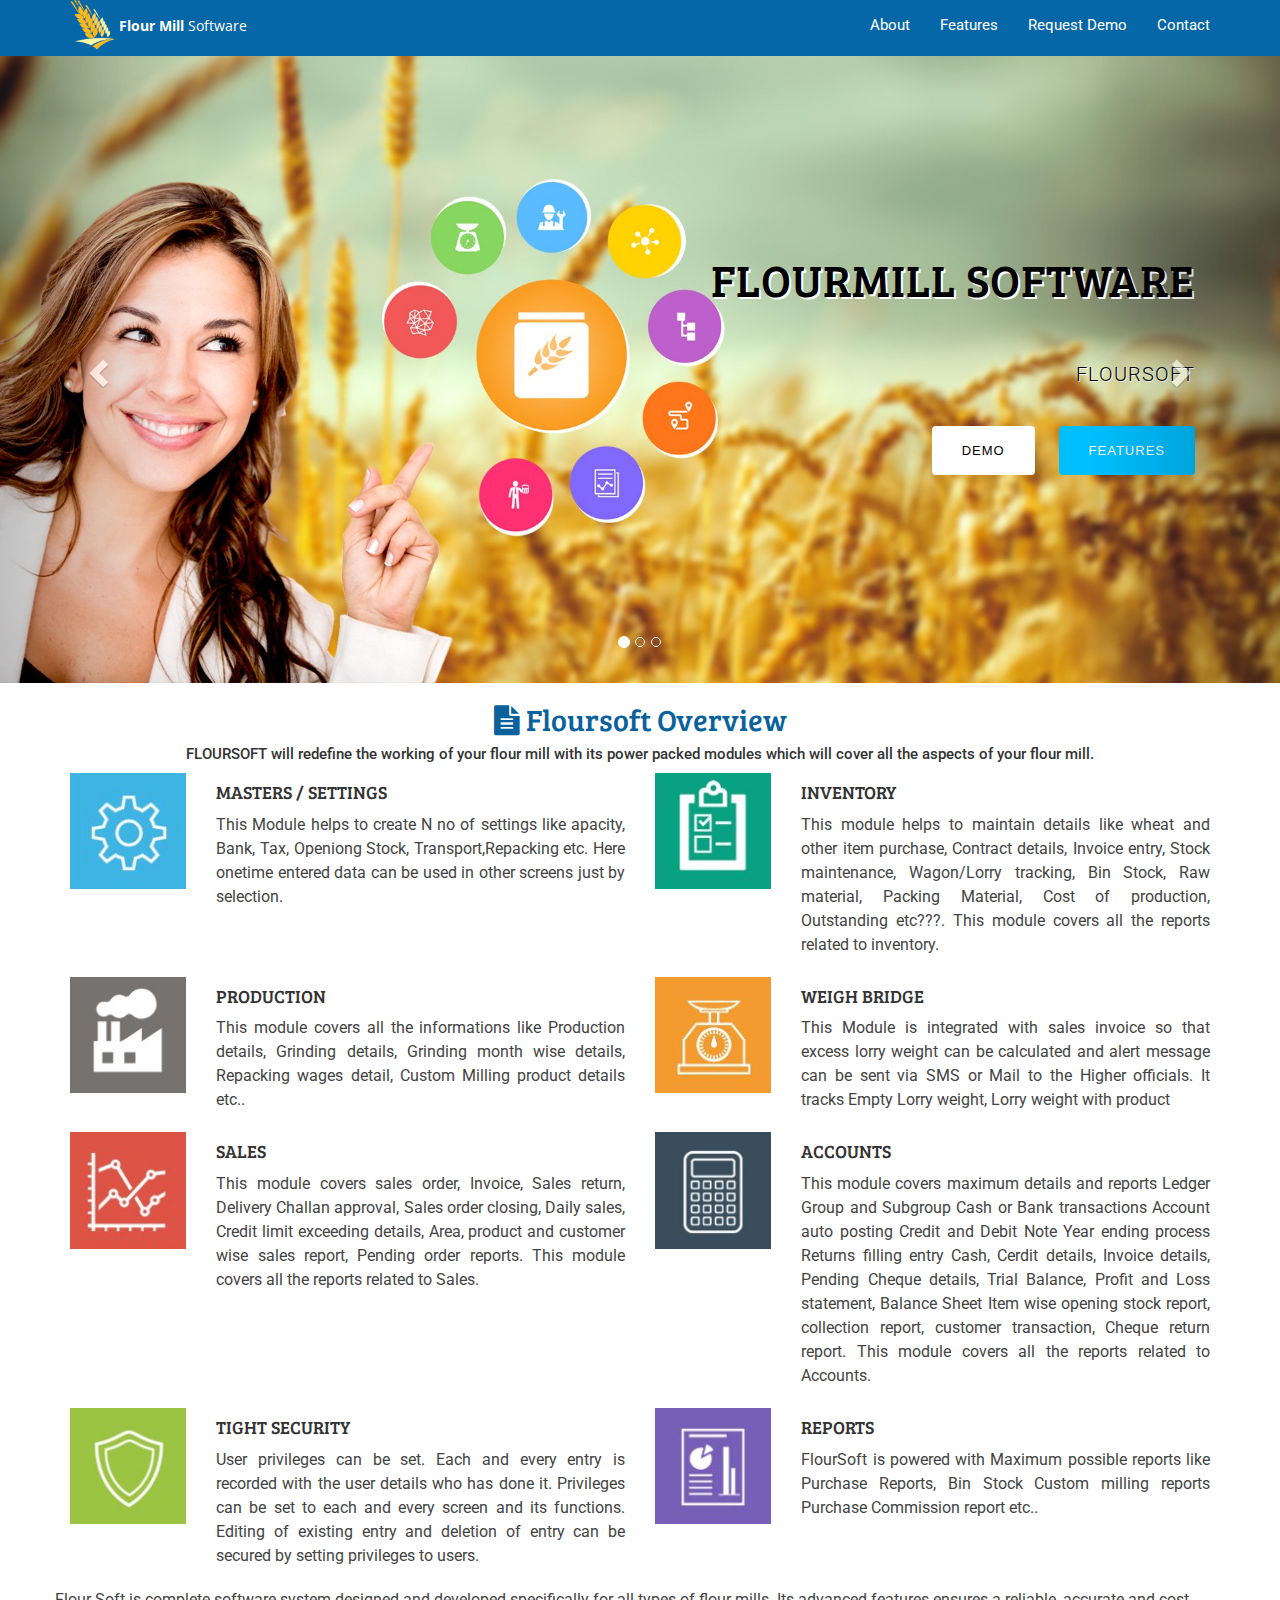
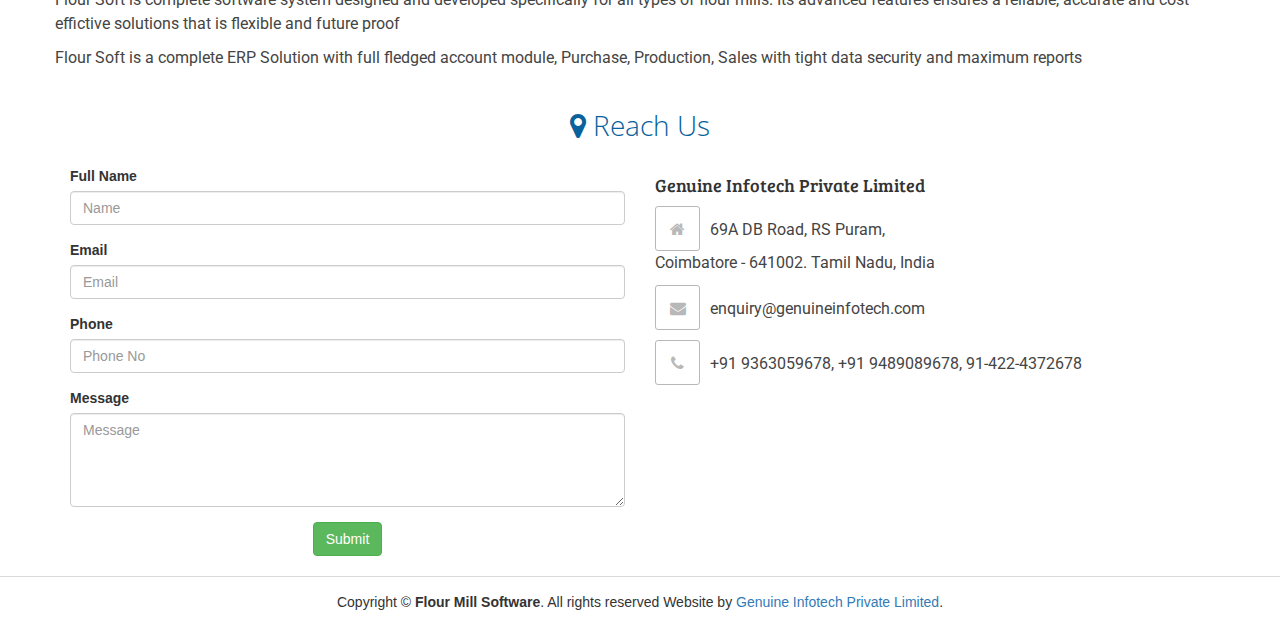
<file: index.html>
<!DOCTYPE html>
<html lang="en">
  <head>
    <meta charset="utf-8">
    <meta http-equiv="X-UA-Compatible" content="IE=edge" />
    <meta name="viewport" content="width=device-width, initial-scale=1" />
    <title>Flour Mill Software-Flour Mill Accounting Software-Flour Mill Industry Software-Flour Mill Management Software</title>
    <meta name="description" content="FlourSoft Flour Mill Accounting Software-Flour Mill Industry Production Specialized ERP solution management" />
    <link rel="alternate" hreflang="en-us" href="http://www.flourmillsoftware.in/" />
    <link rel='canonical' href='http://www.flourmillsoftware.in' />

    <link rel="icon" href="favicon.ico" type="image/ico" />
    <!-- Bootstrap -->
    <link href="/css/bootstrap.min.css" rel="stylesheet" />
  	<link href="/css/mystyle.min.css" rel="stylesheet" />
  	<link href="https://fonts.googleapis.com/css?family=Raleway:400,500,700|Roboto:400,500,700|Open+Sans:400,600,700|Bree+Serif|Amaranth|Bitter|Federant|Nova+Square" rel="stylesheet" />
  	<link rel="stylesheet" href="https://cdnjs.cloudflare.com/ajax/libs/font-awesome/4.7.0/css/font-awesome.min.css" />
    <script src="https://www.google.com/recaptcha/api.js?render=6Leew_4aAAAAAOyhbCJaNfBmDfkQOeGgiUfK1NVf"></script>
  </head>
  <body>
    <!-- Fixed navbar -->
    <nav class="navbar navbar-default navbar-fixed-top">
      <div class="container">
        <div class="navbar-header">
          <button type="button" class="navbar-toggle collapsed" data-toggle="collapse" data-target="#navbar" aria-expanded="false" aria-controls="navbar">
            <span class="sr-only">Toggle navigation</span>
            <span class="icon-bar"></span>
            <span class="icon-bar"></span>
            <span class="icon-bar"></span>
          </button>
          <div class="head_img">
            <a title="Flour Mill Software" href="/"><img style="position:relative;top:-5px" src="/image/floursoft-logo.png" width="45" alt="Flour Mill Software"> <span><strong>Flour Mill</strong> Software</span></a>
          </div>
        </div>
        <div id="navbar" class="navbar-collapse collapse"> 
          <ul class="nav navbar-nav navbar-right">
            <li><a href="/about.html" title="Flour Mill Software Company">About</a></li>
            <li><a href="/flour-mill-management-software-features.html" title="Flour Mill Softwares Features">Features</a></li> 
            <li><a href="/flour-mill-software-free-trial.html" title="Flour Mill Software Download">Request Demo</a></li> 
            <li><a href="/flour-mill-software-contact.html" title="Flour Mill ">Contact</a></li> 
          </ul>
        </div><!--/.nav-collapse -->
      </div>
    </nav>

 
   <!-- Carousel
    ================================================== -->
 <div id="flourmill" class="carousel slide" data-ride="carousel">
  <!-- Indicators -->
  <ol class="carousel-indicators">
    <li data-target="#flourmill" data-slide-to="0" class="active"></li>
    <li data-target="#flourmill" data-slide-to="1"></li>
    <li data-target="#flourmill" data-slide-to="2"></li>
  </ol>

  <!-- Wrapper for slides -->
  <div class="carousel-inner" role="listbox">
    <div class="item active">
      <img src="/image/slider3.jpg" alt="floursoft"> 
      <div class="container">
        <div class="row">
          <!-- Slide Text Layer -->
          <div class="slide-text slide_style_right">
              <h1 data-animation="animated zoomInRight"> FLOURMILL SOFTWARE </h1>
              <h5 data-animation="animated fadeInLeft"> FLOURSOFT </h5>
              <a href="/flour-mill-software-free-trial.html" target="_blank" class="btn btn-default" data-animation="animated fadeInLeft"> Demo </a>
              <a href="/flour-mill-management-software-features.html" target="_blank"  class="btn btn-primary" data-animation="animated fadeInRight">FEATURES</a>
          </div>
        </div>
      </div>
    </div>
	
    <div class="item">
      <img src="/image/flour3.jpg" alt="floursoft">
      <div class="slide-text slide_style_right">
        <h1 data-animation="animated flipInX">FLOURMILL SOFTWARE</h1>
        <h5 data-animation="animated lightSpeedIn">FLOURSOFT</h5>
        <a href="/flour-mill-software-free-trial.html" target="_blank" class="btn btn-default" data-animation="animated fadeInUp">Demo</a>
        <a href="/flour-mill-management-software-features.html" target="_blank"  class="btn btn-primary" data-animation="animated fadeInDown">FEATURES</a>
      </div>
    </div>
    
	 <div class="item">
      <img src="/image/slider4-bg.jpg" alt="floursoft">
    </div>
  </div>

  <!-- Controls -->
  <a class="left carousel-control" href="#flourmill" role="button" data-slide="prev">
    <span class="glyphicon glyphicon-chevron-left" aria-hidden="true"></span>
    <span class="sr-only">Previous</span>
  </a>
  <a class="right carousel-control" href="#flourmill" role="button" data-slide="next">
    <span class="glyphicon glyphicon-chevron-right" aria-hidden="true"></span>
    <span class="sr-only">Next</span>
  </a>
</div><!-- /.carousel --> 

	 <!-- START THE FEATURETTES -->
<div class="container">
	<div class="feature_head text-center">
		<h2 class="linf"><i class="fa fa-file-text" aria-hidden="true"></i> Floursoft Overview</h2> 
		<h5>FLOURSOFT will redefine the working of your flour mill with its power packed modules which will cover all the aspects of your flour mill.</h5>
	</div>
	<div class="overview_ditls row " style="text-align: justify";>
		<div class=" col-sm-6">
			<div class="row feature">
				<div class="col-sm-3">
					<img class="featurette-image img-responsive center-block" src="/image/home_03.jpg" alt="Generic placeholder image">
				</div>
				<div class="col-sm-9">
					<h4 class="">MASTERS / SETTINGS</h4>
						<p>This Module helps to create N no of settings like
						   apacity, Bank, Tax, Openiong Stock, Transport,Repacking etc. Here onetime entered data can be used in other screens just by selection.</p>
				</div>
			</div>
		</div>
		
		<div class="col-sm-6">
			<div class="row featurette">
				<div class="col-sm-3">
					<img class="featurette-image img-responsive center-block"  src="/image/home_051.jpg" alt="Generic placeholder image">
				</div>
				<div class="col-sm-9">
					<h4 class="">INVENTORY </h4>
					<p>This module helps to maintain details like  wheat and other item purchase, Contract details, Invoice entry,  Stock maintenance, Wagon/Lorry tracking, Bin Stock, Raw material, Packing Material, Cost of production, Outstanding etc???.  This module covers all the reports related to inventory.</p>
				</div>
			</div>  
	    </div> 
    </div>
	
	<div class="overview_ditls row" style="text-align: justify";>
		<div class="col-sm-6">
			<div class="row featurette">
				<div class="col-sm-3">
					<img class="featurette-image img-responsive center-block" src="/image/home_091.jpg" alt="Generic placeholder image">
				</div>
				<div class="col-sm-9">
					<h4 class="">PRODUCTION </h4>
						<p>This module covers all the informations like Production details, Grinding details, Grinding month wise details, Repacking wages detail, Custom Milling product details etc..</p>
				</div> 
			</div>
		</div>
		
		<div class="col-sm-6">
			<div class="row featurette">
				<div class="col-sm-3">
					<img class="featurette-image img-responsive center-block"  src="/image/home_10.jpg" alt="Generic placeholder image">
				</div>
				<div class="col-sm-9">
					<h4 class="">WEIGH BRIDGE </h4>
						<p>This Module is integrated with sales invoice so that excess lorry weight can be calculated and alert message can be sent via SMS or Mail  to the Higher officials. It tracks Empty Lorry weight, Lorry weight with product</p>
				</div>
			</div> 
		</div>  
	</div>
	
	<div class="overview_ditls row" style="text-align: justify";>
		<div class="col-sm-6">
			<div class="row featurette">
				<div class="col-sm-3">
					<img class="featurette-image img-responsive center-block" src="/image/home_13.jpg" alt="Generic placeholder image">
				</div>
				<div class="col-sm-9">
					<h4 class="">SALES</h4>
						<p>This module covers sales order, Invoice, Sales return, Delivery Challan approval, Sales order closing, 	Daily sales,
							Credit limit exceeding details, Area, product and customer wise sales report, Pending order reports. This module covers all the reports related to Sales.</p>
				</div> 
			</div>
		</div>
		<div class="col-sm-6">
			<div class="row featurette">
				<div class="col-sm-3">
					<img class="featurette-image img-responsive center-block"  src="/image/home_14.jpg" alt="Generic placeholder image">
				</div>
				<div class="col-sm-9">
					<h4 class="">ACCOUNTS </h4>
					<p>This module covers maximum details and reports
						Ledger Group and Subgroup Cash or Bank transactions Account auto posting Credit and Debit Note Year ending process Returns filling entry Cash, Cerdit details, Invoice details, Pending Cheque details, Trial Balance, Profit and Loss statement, Balance Sheet Item wise opening stock report, collection report, customer transaction, Cheque return report. This module covers all the reports related to Accounts.</p>
				</div> 
			</div>  
	    </div> 
    </div>
	
	<div class="overview_ditls row" style="text-align: justify";>
		<div class="col-sm-6">
			<div class="row featurette">
				<div class="col-sm-3">
					<img class="featurette-image img-responsive center-block" src="/image/home_17.jpg" alt="Generic placeholder image">
				</div>
				<div class="col-sm-9">
					<h4 class="">TIGHT SECURITY</h4>
						<p>User privileges can be set. Each and every entry is recorded with the user details who has done it. Privileges can be set to each and every screen and its functions. Editing of existing entry and deletion of entry can be secured by setting privileges to users.</p>
				</div> 
			</div>
		</div>
		
		<div class="col-sm-6">
			<div class="row featurette">
				<div class="col-sm-3">
					<img class="featurette-image img-responsive center-block"  src="/image/home_18.jpg" alt="Generic placeholder image">
				</div>
				<div class="col-sm-9">
					<h4 class="">REPORTS </h4>
					<p>FlourSoft is powered with Maximum possible reports like Purchase Reports, Bin Stock Custom milling reports Purchase Commission report etc..</p>
				</div> 
			</div>  
	    </div> 
    </div>
</div>
<!-- /END THE FEATURETTES -->
<div class="container">
  <div class="row">
    <div class="col">
      <p>Flour Soft is complete software system designed and developed specifically for all types of flour mills. Its advanced features ensures a reliable, accurate and cost effictive solutions that is flexible and future proof</p>
      <p>Flour Soft is a complete ERP Solution with full fledged account module, Purchase, Production, Sales with tight data security and maximum reports</p>
    </div>
  </div>
</div>
<div class="container">
    <div class="General_feature text-center">
        <h2><i class="fa fa-map-marker" aria-hidden="true"></i> Reach Us</h2>
    </div>
    <div class="row">
      <div class="col-md-6">
          <form method="post" action="https://e.genuineinfotech.com/">
            <div class="form-group">
            <label for="name">Full Name</label>
            <input type="text" class="form-control" name="Name" id="name" placeholder="Name">
          </div>
          <div class="form-group">
            <label for="email">Email</label>
            <input type="email" class="form-control" name="email" id="email" placeholder="Email">
          </div>
          <div class="form-group">
            <label for="phone">Phone</label>
            <input type="text" class="form-control" name="Phone" id="phone" placeholder="Phone No">
          </div>
          <div class="form-group">
            <label for="Message">Message</label>
            <textarea class="form-control" name="Message" id="Message1" placeholder="Message" rows="4"></textarea>
          </div>
          <div class="form-group text-center">
            <input type="hidden" name="_format" value="plain" />
            <input type="hidden" name="_subject" value="Enquiry form Flourmillsoftware.in"/>
            <input type="hidden" name="_next" value="http://flourmillsoftware.in/thanks.html"/>
            <input type="text" name="_gotcha" style="display:none" />
            <button type="submit" class="btn btn-success">Submit</button>
          </div>
         </form>
    </div>
   <div class="col-md-6">
        <div class="footer-contact">
          <h4>Genuine Infotech Private Limited</h4>
          <p><i class="fa fa-home"></i>69A DB Road, RS Puram,<br> Coimbatore - 641002. Tamil Nadu, India </p>
          <p><i class="fa fa-envelope"></i>enquiry@genuineinfotech.com</p>
          <p><i class="fa fa-phone"></i>+91 9363059678, +91 9489089678, 91-422-4372678</p> 
        </div>
    </div>
  </div> 
</div>    

    <div class="textwidget">
      <div class="copyright">Copyright &copy; <strong>Flour Mill Software</strong>. All rights reserved Website by <a href="http://www.genuineinfotech.com" title="Flour Mill Software" alt="Flour Mill Software">Genuine Infotech Private Limited</a>.</div>
    </div>  
    <script src="https://ajax.googleapis.com/ajax/libs/jquery/1.12.4/jquery.min.js"></script>
    <script src="/js/bootstrap.min.js"></script>
    <script async src="https://www.googletagmanager.com/gtag/js?id=UA-77289922-1"></script><script>window.dataLayer = window.dataLayer || [];function gtag(){dataLayer.push(arguments);}gtag('js', new Date());gtag('config', 'UA-77289922-1');</script>
<script type="text/javascript">
  $(document).ready(function(){
    $( "input[name='email']" ).on("change",function(){
        $("input[name='_gotcha']").val("");
        grecaptcha.ready(function() {
         grecaptcha.execute('6Leew_4aAAAAAOyhbCJaNfBmDfkQOeGgiUfK1NVf', {action: 'submit'}).then(function(token) {
             /*console.log( "token \n " + token);*/
             $("input[name='_gotcha']").val(token);
         });
        });
    });
  });
</script>
</body>
</html>
</file>
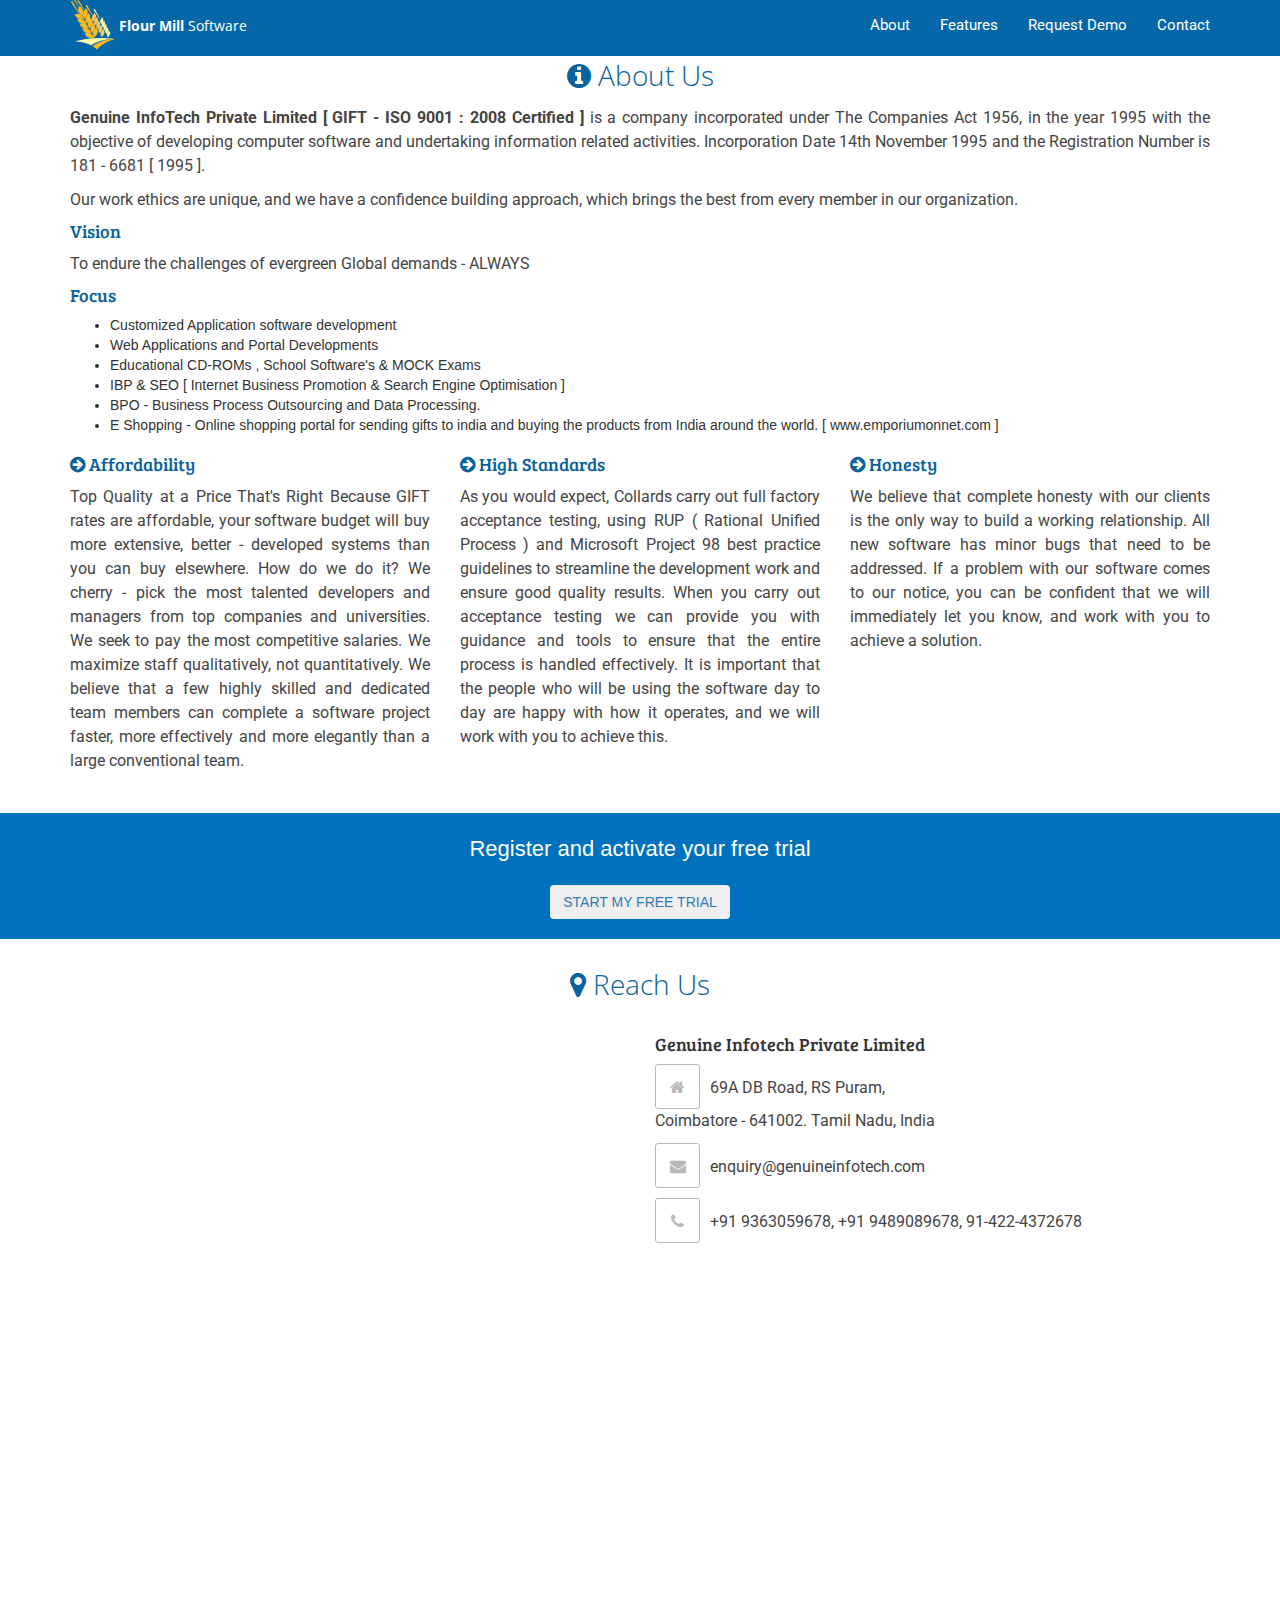
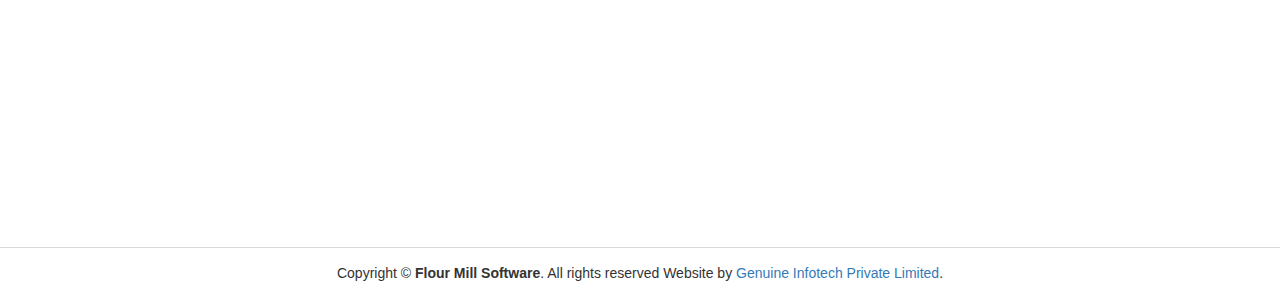
<file: about.html>
<!DOCTYPE html>
<html lang="en">
  <head>
    <meta charset="utf-8">
    <meta http-equiv="X-UA-Compatible" content="IE=edge">
    <meta name="viewport" content="width=device-width, initial-scale=1">
    <title>Flour Mill Industry Software trial-Inventory Control On Flour Mill-Flour Mill Software Free trial-Flour Mill Software-Flour Mill Industry Software Free Download|Genuine InfoTech Private Limited</title>
    <meta name="description" content="Inventory Control On Flour Mill Software-Flour Mill Software Free trial-Flour Mill Software-Flour Mill Industry Software-Erp Flour Mill Software-Flour Mills Software" />
    <meta name="keywords" content="Flour Mill Industry software-Flour Mill Industry Software Free trial-Inventory Control On Flour Mill Software-Flour Mill Industry Software Free Download-Flour Mill Software Demo-Flour Mill Management Software Free trial" />
    <link rel="alternate" hreflang="en-us" href="http://www.flourmillsoftware.in/about.html" />
    <link rel='canonical' href='http://www.flourmillsoftware.in/about.html' />
    <link rel="icon" href="favicon.ico" type="image/ico">

    <!-- Bootstrap -->
    <link href="/css/bootstrap.min.css" rel="stylesheet">
	  <link href="/css/mystyle.min.css" rel="stylesheet">
	  <link href="https://fonts.googleapis.com/css?family=Raleway:400,500,700|Roboto:400,500,700|Open+Sans:400,600,700|Bree+Serif|Amaranth|Bitter|Federant|Nova+Square" rel="stylesheet" />
	  <link rel="stylesheet" href="https://cdnjs.cloudflare.com/ajax/libs/font-awesome/4.7.0/css/font-awesome.min.css" />
    
  </head>
  <body> 
     <!-- Fixed navbar -->
    <nav class="navbar navbar-default navbar-fixed-top">
      <div class="container">
        <div class="navbar-header">
          <button type="button" class="navbar-toggle collapsed" data-toggle="collapse" data-target="#navbar" aria-expanded="false" aria-controls="navbar">
            <span class="sr-only">Toggle navigation</span>
            <span class="icon-bar"></span>
            <span class="icon-bar"></span>
            <span class="icon-bar"></span>
          </button>
          <div class="head_img">
            <a title="Flour Mill Software" href="/"><img style="position:relative;top:-5px" src="/image/floursoft-logo.png" width="45"> <span><strong>Flour Mill</strong> Software</span></a>
          </div>
        </div>
        <div id="navbar" class="navbar-collapse collapse"> 
          <ul class="nav navbar-nav navbar-right">
            <li><a href="/about.html">About</a></li>
            <li><a href="/flour-mill-management-software-features.html">Features</a></li> 
            <li><a href="/flour-mill-software-free-trial.html">Request Demo</a></li> 
            <li><a href="/flour-mill-software-contact.html">Contact</a></li> 
          </ul>
        </div><!--/.nav-collapse -->
      </div>
    </nav>
 
  <div class="container">
    <div class="header_title text-center">
        <h2><i class="fa fa-info-circle" aria-hidden="true"></i> About Us</h2> 
    </div>
    <div class="header_cont" style="text-align: justify";>
        <p><strong>Genuine InfoTech Private Limited [ GIFT - ISO 9001 : 2008 Certified ] </strong> is a company incorporated under The Companies Act 1956, in the year 1995 with the objective of developing computer software and undertaking information related activities. Incorporation Date 14th November 1995 and the Registration Number is 181 - 6681 [ 1995 ].</p>
        <p>Our work ethics are unique, and we have a confidence building approach, which brings the best from every member in our organization.</p>
        <h4 class="site_head"> Vision </h4>
            <p>To endure the challenges of evergreen Global demands - ALWAYS</p>
        <h4 class="site_head">Focus</h4> 
           <ul> <li> Customized Application software development</li>
            <li> Web Applications and Portal Developments</li>
            <li> Educational CD-ROMs , School Software's &amp; MOCK Exams</li>
            <li> IBP &amp; SEO [ Internet Business Promotion &amp; Search Engine Optimisation ]</li>
            <li> BPO - Business Process Outsourcing and Data Processing.</li>
            <li> E Shopping - Online shopping portal for sending gifts to india and buying the products from India around the world. [ www.emporiumonnet.com ]</li>
	    </ul>
    </div> 

  <div class="row" style="text-align: justify";>
    <div class="col-md-4">
        <h4 class="site_head"><i class="fa fa-arrow-circle-right" aria-hidden="true"></i> Affordability</h4> 
        <p>Top Quality at a Price That's Right Because GIFT rates are affordable, your software budget will buy more extensive, better - developed systems than you can buy elsewhere. How do we do it? We cherry - pick the most talented developers and managers from top companies and universities. We seek to pay the most competitive salaries. We maximize staff qualitatively, not quantitatively. We believe that a few highly skilled and dedicated team members can complete a software project faster, more effectively and more elegantly than a large conventional team.</p> 
    </div>
    <div class="col-md-4">
      <h4 class="site_head"><i class="fa fa-arrow-circle-right" aria-hidden="true"></i> High Standards</h4> 
      <p>As you would expect, Collards carry out full factory acceptance testing, using RUP ( Rational Unified Process ) and Microsoft Project 98 best practice guidelines to streamline the development work and ensure good quality results. When you carry out acceptance testing we can provide you with guidance and tools to ensure that the entire process is handled effectively. It is important that the people who will be using the software day to day are happy with how it operates, and we will work with you to achieve this. 
      </p>
    </div>

    <div class="col-md-4">
      <h4 class="site_head"><i class="fa fa-arrow-circle-right" aria-hidden="true"></i> Honesty</h4> 
      <p>We believe that complete honesty with our clients is the only way to build a working relationship. All new software has minor bugs that need to be addressed. If a problem with our software comes to our notice, you can be confident that we will immediately let you know, and work with you to achieve a solution.</p>
    </div>
  </div> 
  </div>
  <section> 
  <div class="request_demo">
      <div class="demo_txt"style="padding-bottom:20px;"> 
          <span>Register and activate your free trial</span>
      </div>
          <a title="REQUEST A DEMO" href="/flour-mill-software-free-trial.html">
               <button type="button" class="btn btn-light">START MY FREE TRIAL</button>
          </a>
  </div>
   </section>

<div class="container">
    <div class="General_feature text-center">
        <h2><i class="fa fa-map-marker" aria-hidden="true"></i> Reach Us</h2>
    </div>
    <div class="row">
      <div class="col-md-6">
        <iframe src="https://docs.google.com/forms/d/e/1FAIpQLSebLiVG3LxnakC5cJx6b_m2OARAg2F9YPGzle0rvRAWE1PwoQ/viewform?embedded=true" width="100%" height="812" frameborder="0" marginheight="0" marginwidth="0">Loading…</iframe>
    </div>
    <div class="col-md-6">
        <div class="footer-contact">
          <h4>Genuine Infotech Private Limited</h4>
          <p><i class="fa fa-home"></i>69A DB Road, RS Puram,<br> Coimbatore - 641002. Tamil Nadu, India </p>
          <p><i class="fa  fa-envelope"></i>enquiry@genuineinfotech.com</p>
          <p><i class="fa  fa-phone"></i>+91 9363059678, +91 9489089678, 91-422-4372678</p> 
        </div>
    </div>
  </div> 
</div>  

<div class="textwidget"><div class="copyright">Copyright &copy; <strong>Flour Mill Software</strong>. All rights reserved Website by <a href="http://www.genuineinfotech.com" title="Flour Mill Software" alt="Flour Mill Software">Genuine Infotech Private Limited</a>.</div></div>
<!-- End timeline -->
    <script src="https://ajax.googleapis.com/ajax/libs/jquery/1.12.4/jquery.min.js"></script>
    <script src="/js/bootstrap.min.js"></script> 
</body>
</html>
</file>
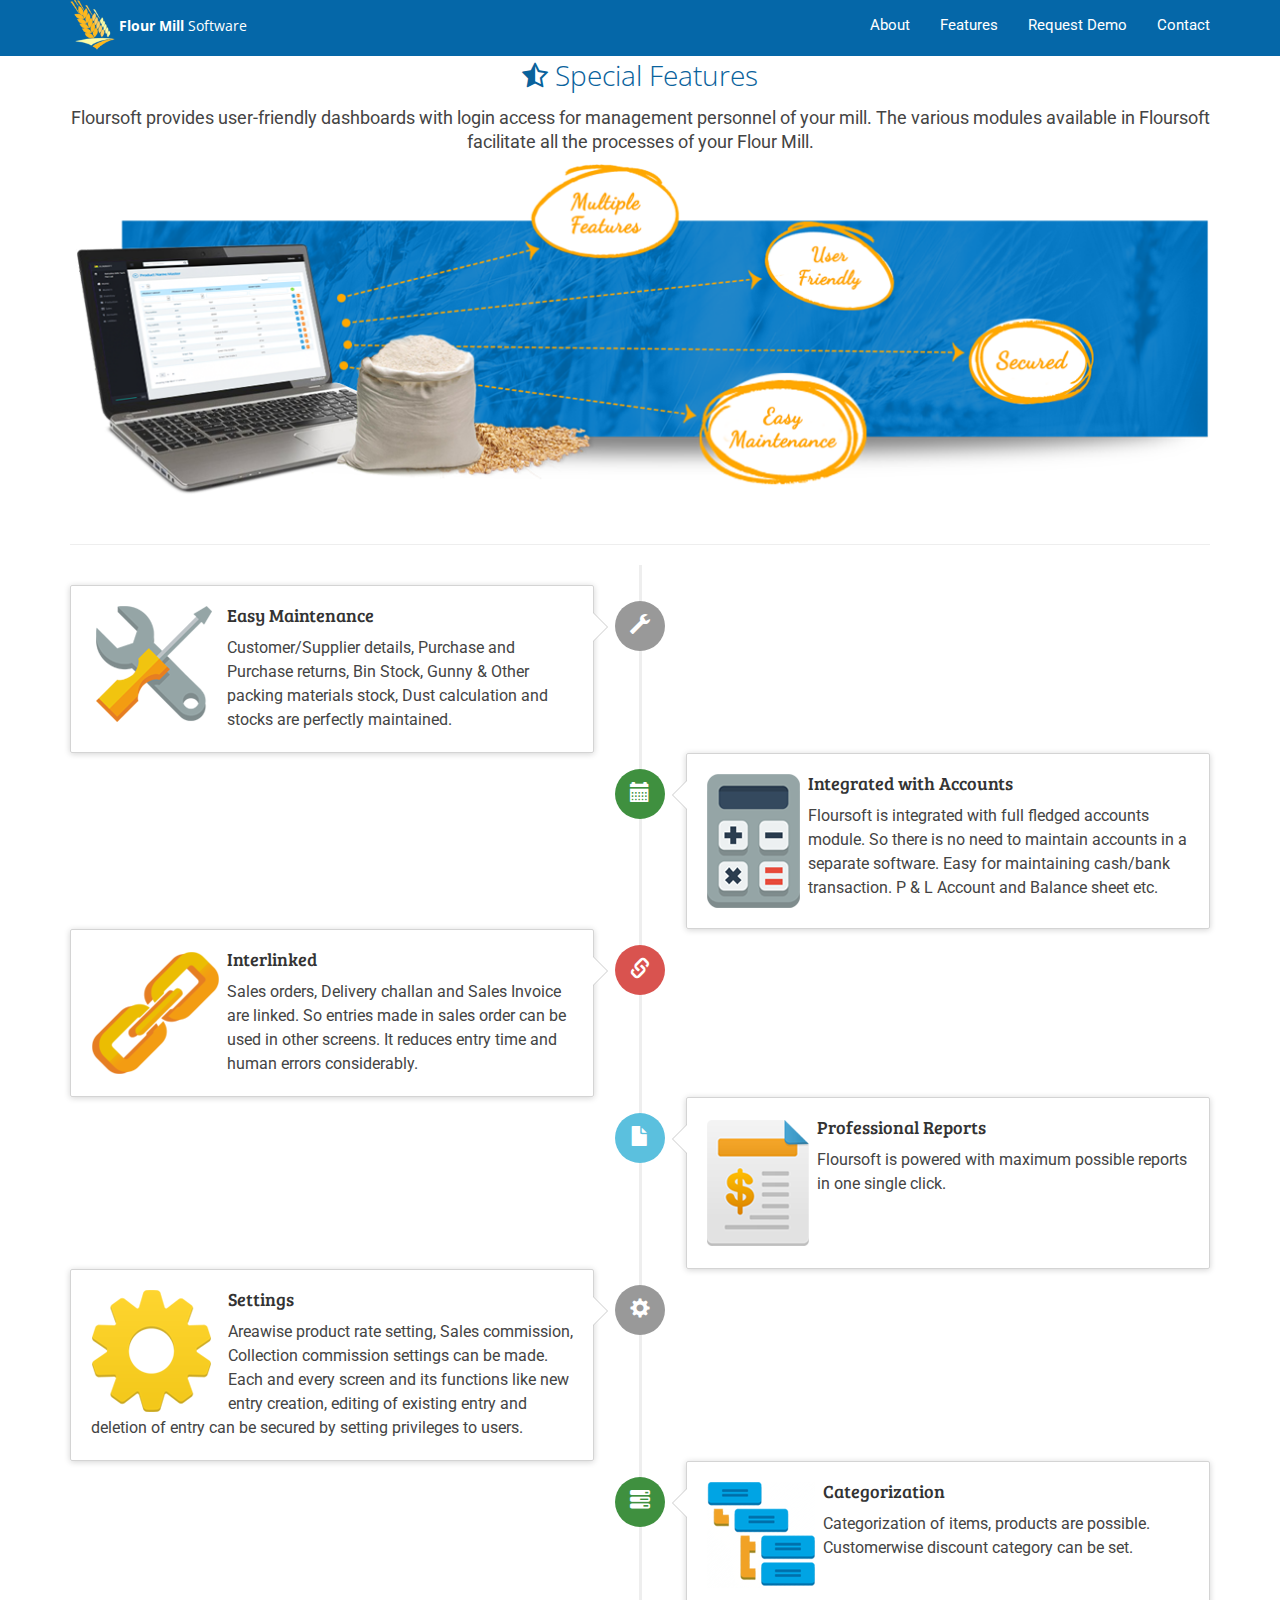
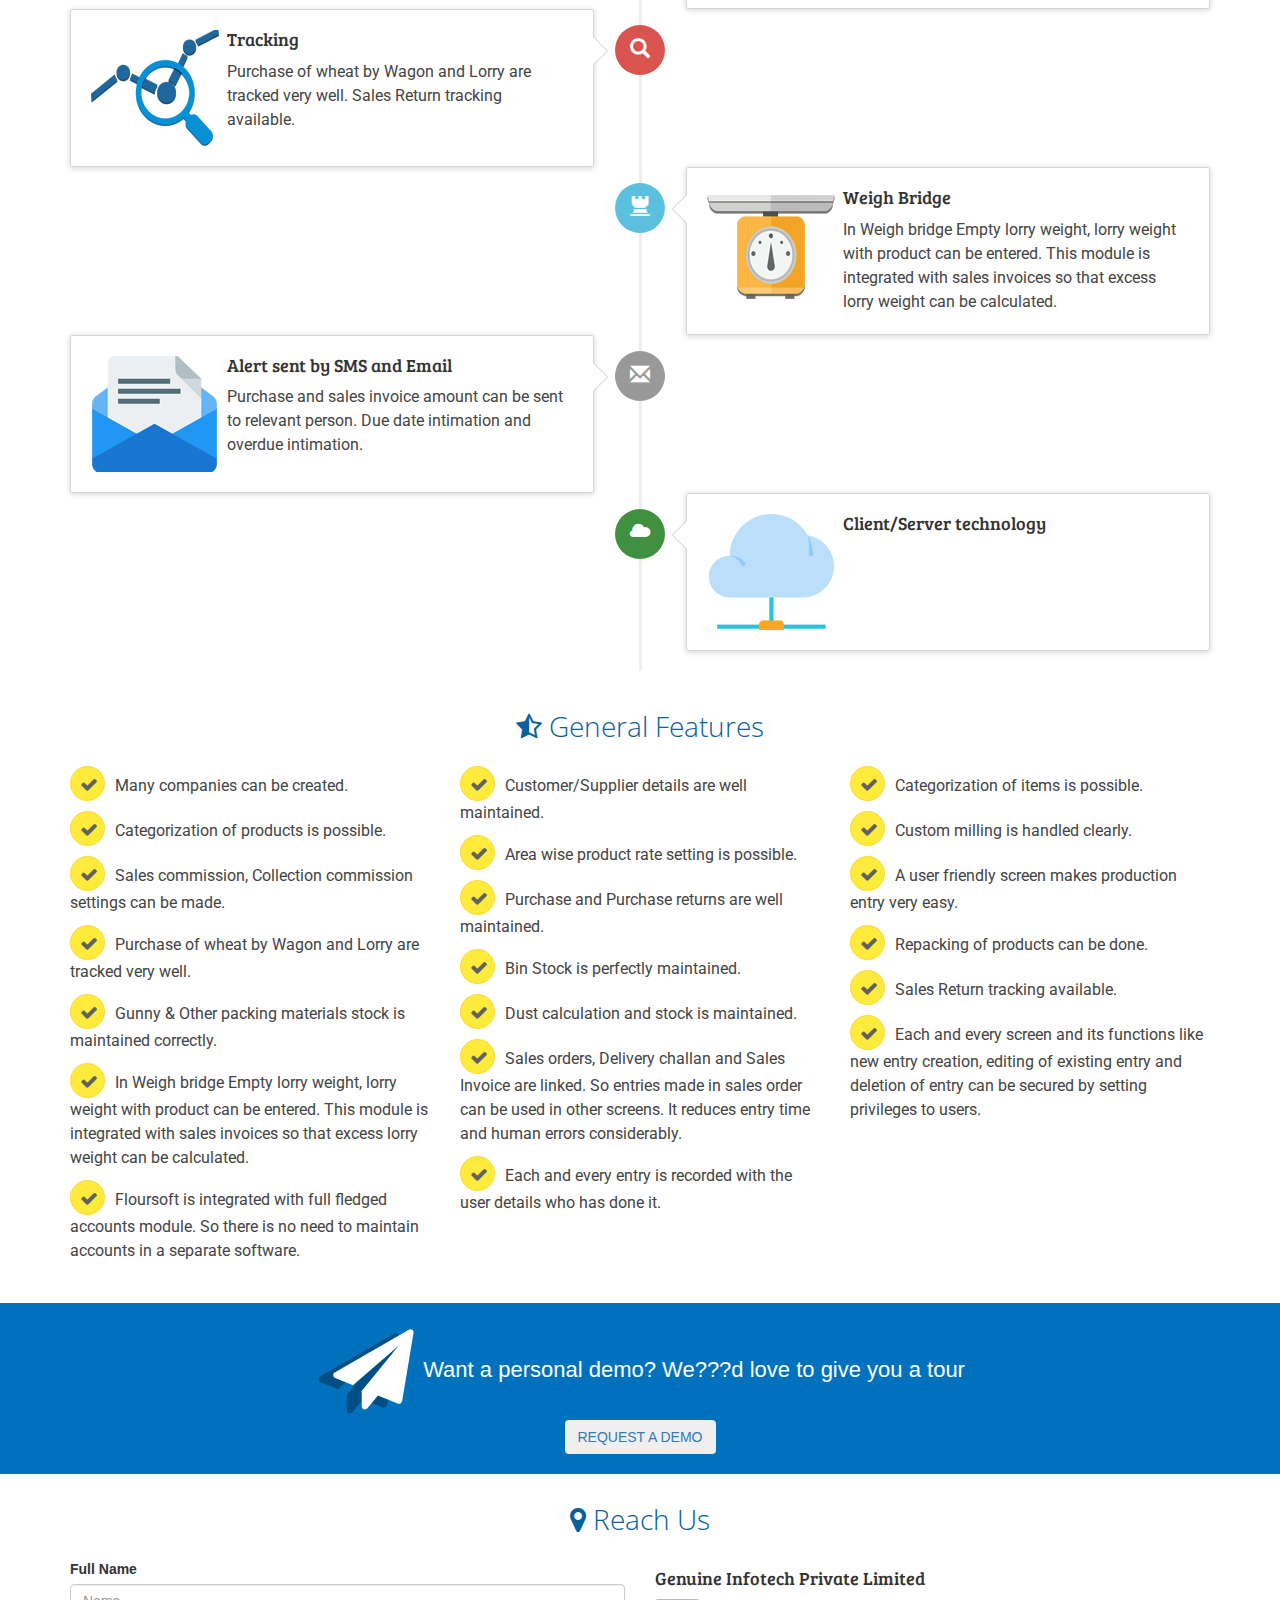
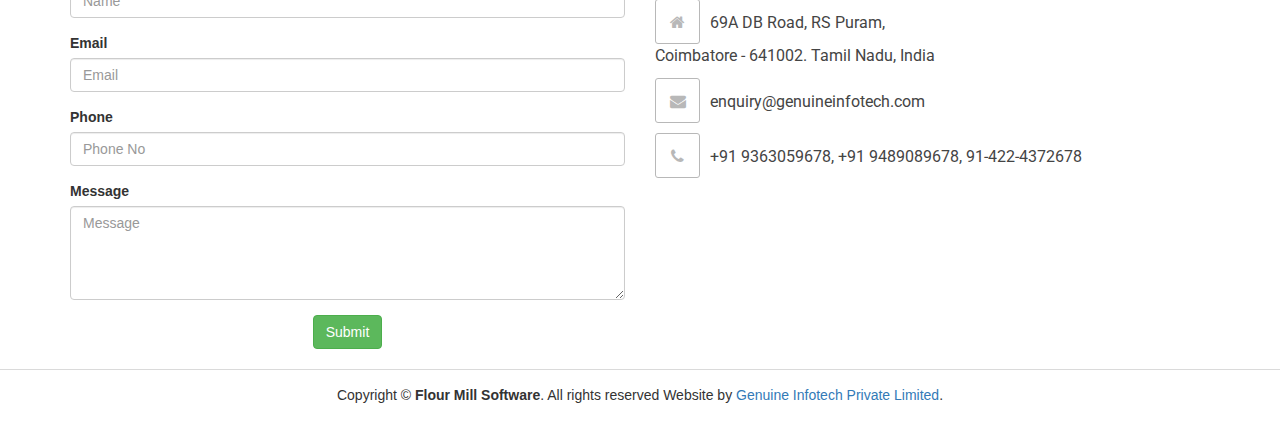
<file: flour-mill-management-software-features.html>
<!DOCTYPE html>
<html lang="en">
  <head>
    <meta charset="utf-8">
    <meta http-equiv="X-UA-Compatible" content="IE=edge">
    <meta name="viewport" content="width=device-width, initial-scale=1">
    <title>Soft-Flour Mills Management Information System Software-Accounting Flour Mill software|Genuine InfoTech Private Limited</title>
    <meta name="description" content="Software Flour Mill Industry-Flour Mill Erp Solution-Flour Mill Management Software-Flour Mill Industry Software Demo-Flour Mill Software Solution-Flour Mill Production Software Coimbatore-TamilNadu-India" />
    <meta name="keywords" content="Software For Flour Mill Industry-Flour Mill ERP Software-Flour Soft-Flour Mills Management Information System Software-Accounting Flour Mill Software-Flour Mill Erp Solution-Flour Mill Management software-flour mill industry software demo-Flour mill Software solution-Flour Mill Production software" />
    <link rel="alternate" hreflang="en-us" href="http://www.flourmillsoftware.in/flour-mill-management-software-features.html" />
    <link rel='canonical' href='http://www.flourmillsoftware.in/flour-mill-management-software-features.html' />
  
    <link rel="icon" href="favicon.ico" type="image/ico">

    <!-- Bootstrap -->
    <link href="/css/bootstrap.min.css" rel="stylesheet">
    <link href="/css/mystyle.min.css" rel="stylesheet">
    <link href="https://fonts.googleapis.com/css?family=Raleway:400,500,700|Roboto:400,500,700|Open+Sans:400,600,700|Bree+Serif|Amaranth|Bitter|Federant|Nova+Square" rel="stylesheet" />
    <link rel="stylesheet" href="https://cdnjs.cloudflare.com/ajax/libs/font-awesome/4.7.0/css/font-awesome.min.css" />
    <script src="https://www.google.com/recaptcha/api.js?render=6Leew_4aAAAAAOyhbCJaNfBmDfkQOeGgiUfK1NVf"></script>
  </head>
  <body>
    <!-- Fixed navbar -->
    <nav class="navbar navbar-default navbar-fixed-top">
      <div class="container">
        <div class="navbar-header">
          <button type="button" class="navbar-toggle collapsed" data-toggle="collapse" data-target="#navbar" aria-expanded="false" aria-controls="navbar">
            <span class="sr-only">Toggle navigation</span>
            <span class="icon-bar"></span>
            <span class="icon-bar"></span>
            <span class="icon-bar"></span>
          </button>
          <div class="head_img">
            <a title="Flour Mill Software" href="/"><img style="position:relative;top:-5px" src="/image/floursoft-logo.png" width="45"> <span><strong>Flour Mill</strong> Software</span></a>
          </div>
        </div>
        <div id="navbar" class="navbar-collapse collapse"> 
          <ul class="nav navbar-nav navbar-right">
            <li><a href="/about.html">About</a></li>
            <li><a href="/flour-mill-management-software-features.html">Features</a></li> 
            <li><a href="/flour-mill-software-free-trial.html">Request Demo</a></li> 
            <li><a href="/flour-mill-software-contact.html">Contact</a></li> 
          </ul>
        </div><!--/.nav-collapse -->
      </div>
    </nav>
 
  <div class="container">
    <div class="header_title text-center">
        <h2><i class="fa fa-star-half-o" aria-hidden="true"></i> Special Features</h2>
        <p>Floursoft provides user-friendly dashboards with login access for management personnel of your mill. The various modules available in Floursoft facilitate all the processes of your Flour Mill.</p>
        <div>
          <img src="/image/flourmill-banner-lat.png" class="img-responsive" alt="flourmill-banner-lat"/>
        </div>
    </div>
  </div>  

<!-- timeline -->
<div class="container">
  <div class="page-header">
    <h1 id="timeline"></h1>
  </div>
  <ul class="timeline">
    <li>
      <div class="timeline-badge"><i class=" glyphicon glyphicon-wrench"></i></div>
      <div class="timeline-panel">
            <span class="chat-img pull-left">
              <img src="/image/feature/features_07.png" alt="features_Maintenance"/>
            </span>
        <div class="timeline-heading"> 
          <h4 class="timeline-title">Easy Maintenance</h4> 
        </div>
        <div class="timeline-body">
          <p>Customer/Supplier details, Purchase and Purchase returns, Bin Stock, Gunny & Other packing materials stock, Dust calculation and stocks are perfectly maintained.</p>
        </div>
      </div>
    </li>

    <li class="timeline-inverted">
      <div class="timeline-badge success"><i class="glyphicon glyphicon-calendar"></i></div>
      <div class="timeline-panel">
            <span class="chat-img pull-left">
              <img src="/image/feature/features_10.png" alt="features_Maintenance"/>
            </span>
        <div class="timeline-heading">
          <h4 class="timeline-title">Integrated with Accounts</h4>
        </div>
        <div class="timeline-body">
          <p>Floursoft is integrated with full fledged accounts module. So there is no need to maintain accounts in a separate software. Easy for maintaining cash/bank transaction. P & L Account and Balance sheet etc.</p>
        </div>
      </div>
    </li>

    <li>
      <div class="timeline-badge danger"><i class=" glyphicon glyphicon-link"></i></div>
      <div class="timeline-panel">
            <span class="chat-img pull-left">
              <img src="/image/feature/features_14.png" alt="features_Maintenance"/>
            </span>
        <div class="timeline-heading">
          <h4 class="timeline-title">Interlinked</h4>
        </div>
        <div class="timeline-body">
          <p>Sales orders, Delivery challan and Sales Invoice are linked. So entries made in sales order can be used in other screens. It reduces entry time and human errors considerably.</p>
        </div>
      </div>
    </li>

    <li class="timeline-inverted">
      <div class="timeline-badge info"><i class="glyphicon glyphicon-file"></i></div>
      <div class="timeline-panel">
            <span class="chat-img pull-left">
              <img src="/image/feature/features_16.png" alt="features_Maintenance"/>
            </span>
        <div class="timeline-heading">
          <h4 class="timeline-title">Professional Reports</h4>
        </div>
        <div class="timeline-body">
          <p>Floursoft is powered with maximum possible reports in one single click.</p>
        </div>
      </div>
    </li>

    <li>
      <div class="timeline-badge"><i class="glyphicon glyphicon-cog"></i></div>
      <div class="timeline-panel">
            <span class="chat-img pull-left">
              <img src="/image/feature/features_21.png" alt="features_Maintenance"/>
            </span>
        <div class="timeline-heading">
          <h4 class="timeline-title">Settings</h4>
        </div>
        <div class="timeline-body">
          <p>Areawise product rate setting, Sales commission, Collection commission settings can be made. Each and every screen and its functions like new entry creation, editing of existing entry and deletion of entry can be secured by setting privileges to users.</p>
        </div>
      </div>
    </li>
     
    <li class="timeline-inverted">
      <div class="timeline-badge success"><i class=" glyphicon glyphicon-tasks"></i></div>
      <div class="timeline-panel">
            <span class="chat-img pull-left">
              <img src="/image/feature/features_22.png" alt="features_Maintenance"/>
            </span>
        <div class="timeline-heading">
          <h4 class="timeline-title">Categorization</h4>
        </div>
        <div class="timeline-body">
          <p>Categorization of items, products are possible. Customerwise discount category can be set.</p>
        </div>
      </div>
    </li>

     <li>
      <div class="timeline-badge danger"><i class=" glyphicon glyphicon-search"></i></div>
      <div class="timeline-panel">
            <span class="chat-img pull-left">
              <img src="/image/feature/tracking.png" alt="features_Maintenance"/>
            </span>
        <div class="timeline-heading">
          <h4 class="timeline-title">Tracking</h4>
        </div>
        <div class="timeline-body">
          <p>Purchase of wheat by Wagon and Lorry are tracked very well. Sales Return tracking available.</p>
        </div>
      </div>
    </li>
     
    <li class="timeline-inverted">
      <div class="timeline-badge info"><i class="glyphicon glyphicon-tower"></i></div>
      <div class="timeline-panel">
            <span class="chat-img pull-left">
              <img src="/image/feature/weigh-bridge.png" alt="features_Maintenance"/>
            </span>
        <div class="timeline-heading">
          <h4 class="timeline-title">Weigh Bridge</h4>
        </div>
        <div class="timeline-body">
          <p>In Weigh bridge Empty lorry weight, lorry weight with product can be entered.  This module is integrated with sales invoices so that excess lorry weight can be calculated.</p>
        </div>
      </div>
    </li>

     <li>
      <div class="timeline-badge"><i class="glyphicon glyphicon-envelope"></i></div>
      <div class="timeline-panel">
            <span class="chat-img pull-left">
              <img src="/image/feature/email.png" alt="features_Maintenance"/>
            </span>
        <div class="timeline-heading">
          <h4 class="timeline-title">Alert sent by SMS and Email</h4>
        </div>
        <div class="timeline-body">
          <p>Purchase and sales invoice amount can be sent to relevant person. Due date intimation and overdue intimation.</p>
        </div>
      </div>
    </li>
     
    <li class="timeline-inverted">
      <div class="timeline-badge success"><i class="glyphicon glyphicon-cloud"></i></div>
      <div class="timeline-panel">
            <span class="chat-img pull-left">
              <img src="/image/feature/client-server.png" alt="features_Maintenance"/>
            </span>
        <div class="timeline-heading">
          <h4 class="timeline-title">Client/Server technology</h4>
        </div>
        <div class="timeline-body">
          <p> </p>
        </div>
      </div>
    </li>

  </ul>
</div>


<div class="container">
   <div class="General_feature text-center">
        <h2><i class="fa fa-star-half-o" aria-hidden="true"></i> General Features</h2>
    </div>
    <div class="row">
      <div class="general_style1 col-md-4">
        <p><i class="fa fa-check" aria-hidden="true"></i>Many companies can be created.</p>
        <p><i class="fa fa-check" aria-hidden="true"></i>Categorization of products is possible.</p>
        <p><i class="fa fa-check" aria-hidden="true"></i>Sales commission, Collection commission settings can be made.</p>
        <p><i class="fa fa-check" aria-hidden="true"></i>Purchase of wheat by Wagon and Lorry are tracked very well.</p>
        <p><i class="fa fa-check" aria-hidden="true"></i>Gunny &amp; Other packing materials stock is maintained correctly.</p>
        <p><i class="fa fa-check" aria-hidden="true"></i>In Weigh bridge Empty lorry weight, lorry weight with product can be entered.  This module is integrated with sales invoices so that excess lorry weight can be calculated.</p>
        <p><i class="fa fa-check" aria-hidden="true"></i>Floursoft is integrated with full fledged accounts module. So there is no need to maintain accounts in a separate software.</p>
        </div>

       <div class="general_style1 col-md-4">
          <p><i class="fa fa-check" aria-hidden="true"></i>Customer/Supplier details are well maintained. </p> 
          <p><i class="fa fa-check" aria-hidden="true"></i>Area wise product rate setting is possible.</p>
          <p><i class="fa fa-check" aria-hidden="true"></i>Purchase and Purchase returns are well maintained.</p>
          <p><i class="fa fa-check" aria-hidden="true"></i>Bin Stock is perfectly maintained.</p>
          <p><i class="fa fa-check" aria-hidden="true"></i>Dust calculation and stock is maintained.</p>
          <p><i class="fa fa-check" aria-hidden="true"></i>Sales orders, Delivery challan and Sales Invoice are linked.  So entries made in sales order can be used in other screens.  It reduces entry time and human errors considerably.</p>
          <p><i class="fa fa-check" aria-hidden="true"></i>Each and every entry is recorded with the user details who has done it.</p> 
        </div>

      <div class="general_style1 col-md-4">
          <p><i class="fa fa-check" aria-hidden="true"></i>Categorization of items is possible.</p>
          <p><i class="fa fa-check" aria-hidden="true"></i>Custom milling is handled clearly.</p>
          <p><i class="fa fa-check" aria-hidden="true"></i>A user friendly screen makes production entry very easy.</p>
          <p><i class="fa fa-check" aria-hidden="true"></i>Repacking of products can be done.</p>
          <p><i class="fa fa-check" aria-hidden="true"></i>Sales Return tracking available.</p>
          <p><i class="fa fa-check" aria-hidden="true"></i>Each and every screen and its functions like new entry creation, editing of existing entry and deletion of entry can be secured by setting privileges to users.</p>
      </div>
    </div>
</div>

 <section>
  <div class="request_demo">
      <div class="demo_txt">
          <img src="/image/demo-rocket.png" alt="request_demo">  
          <span>Want a personal demo? We???d love to give you a tour</span>
      </div>
          <a title="REQUEST A DEMO" href="/flour-mill-software-free-trial.html">
               <button type="button" class="btn btn-light">REQUEST A DEMO</button>
          </a>
      </div>  
  </section>

<div class="container">
    <div class="General_feature text-center">
        <h2><i class="fa fa-map-marker" aria-hidden="true"></i> Reach Us</h2>
    </div>
    <div class="row">
      <div class="col-md-6">
          <form method="post" action="https://e.genuineinfotech.com/">
            <div class="form-group">
            <label for="name">Full Name</label>
            <input type="text" class="form-control" name="Name" id="name" placeholder="Name">
          </div>
          <div class="form-group">
            <label for="email">Email</label>
            <input type="email" class="form-control" name="email" id="email" placeholder="Email">
          </div>
          <div class="form-group">
            <label for="phone">Phone</label>
            <input type="text" class="form-control" name="Phone" id="phone" placeholder="Phone No">
          </div>
          <div class="form-group">
            <label for="Message">Message</label>
            <textarea class="form-control" name="Message" id="Message1" placeholder="Message" rows="4"></textarea>
          </div>
          <div class="form-group text-center">
            <input type="hidden" name="_format" value="plain" />
            <input type="hidden" name="_subject" value="Enquiry form Flourmillsoftware.in"/>
            <input type="hidden" name="_next" value="http://flourmillsoftware.in/thanks.html"/>
            <input type="text" name="_gotcha" style="display:none" />
            <button type="submit" class="btn btn-success">Submit</button>
          </div>
         </form>
    </div>
   <div class="col-md-6">
        <div class="footer-contact">
          <h4>Genuine Infotech Private Limited</h4>
          <p><i class="fa fa-home"></i>69A DB Road, RS Puram,<br> Coimbatore - 641002. Tamil Nadu, India </p>
          <p><i class="fa  fa-envelope"></i>enquiry@genuineinfotech.com</p>
          <p><i class="fa  fa-phone"></i>+91 9363059678, +91 9489089678, 91-422-4372678</p> 
        </div>
    </div>
  </div> 
</div>    

  <div class="textwidget"><div class="copyright">Copyright &copy; <strong>Flour Mill Software</strong>. All rights reserved Website by <a href="http://www.genuineinfotech.com" title="Flour Mill Software" alt="Flour Mill Software">Genuine Infotech Private Limited</a>.</div></div>
<!-- End timeline -->
    <script src="https://ajax.googleapis.com/ajax/libs/jquery/1.12.4/jquery.min.js"></script>    
    <script src="/js/bootstrap.min.js"></script> 
    <script async src="https://www.googletagmanager.com/gtag/js?id=UA-77289922-1"></script><script>window.dataLayer = window.dataLayer || [];function gtag(){dataLayer.push(arguments);}gtag('js', new Date());gtag('config', 'UA-77289922-1');</script>
<script type="text/javascript">
  $(document).ready(function(){
    $( "input[name='email']" ).on("change",function(){
        $("input[name='_gotcha']").val("");
        grecaptcha.ready(function() {
         grecaptcha.execute('6Leew_4aAAAAAOyhbCJaNfBmDfkQOeGgiUfK1NVf', {action: 'submit'}).then(function(token) {
             /*console.log( "token \n " + token);*/
             $("input[name='_gotcha']").val(token);
         });
        });
    });
  });
</script>
</body>
</html>
</file>
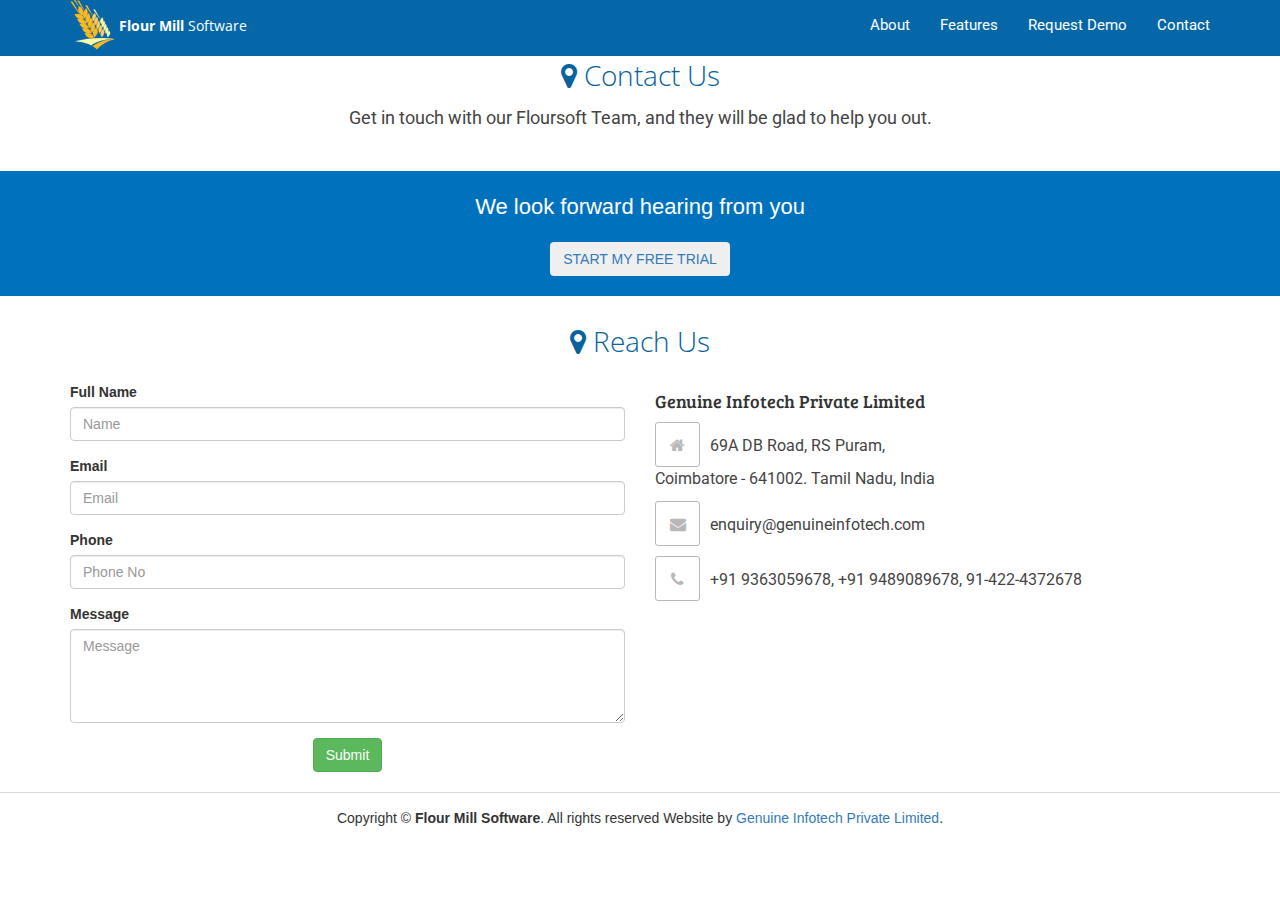
<file: flour-mill-software-contact.html>
<!DOCTYPE html>
<html lang="en">
  <head>
    <meta charset="utf-8">
    <meta http-equiv="X-UA-Compatible" content="IE=edge">
    <meta name="viewport" content="width=device-width, initial-scale=1">
    <title>Flour Mill Software-Flour Mill System Software|Genuine InfoTech Private Limited</title>
    <meta name="description" content="Inventory Control On Flour Mill Software-Flour Mill Software Free trial-Flour Mill Software-Flour Mill Industry Software-Erp Flour Mill Software-Flour Mills Software" />
    <meta name="keywords" content="Flour Mill Industry software-Flour Mill Industry Software Free trial-Inventory Control On Flour Mill Software-Flour Mill Industry Software Free Download-Flour Mill Software Demo-Flour Mill Management Software Free trial" />
    <link rel="alternate" hreflang="en-us" href="http://www.flourmillsoftware.in/flour-mill-software-contact.html" />
    <link rel='canonical' href='http://www.flourmillsoftware.in/flour-mill-software-contact.html' />
    <link rel="icon" href="favicon.ico" type="image/ico">

    <!-- Bootstrap -->
    <link href="/css/bootstrap.min.css" rel="stylesheet">
	  <link href="/css/mystyle.min.css" rel="stylesheet">
	  <link href="https://fonts.googleapis.com/css?family=Raleway:400,500,700|Roboto:400,500,700|Open+Sans:400,600,700|Bree+Serif|Amaranth|Bitter|Federant|Nova+Square" rel="stylesheet" />
	  <link rel="stylesheet" href="https://cdnjs.cloudflare.com/ajax/libs/font-awesome/4.7.0/css/font-awesome.min.css" />
    <script src="https://www.google.com/recaptcha/api.js?render=6Leew_4aAAAAAOyhbCJaNfBmDfkQOeGgiUfK1NVf"></script>
  </head>
  <body> 
     <!-- Fixed navbar -->
    <nav class="navbar navbar-default navbar-fixed-top">
      <div class="container">
        <div class="navbar-header">
          <button type="button" class="navbar-toggle collapsed" data-toggle="collapse" data-target="#navbar" aria-expanded="false" aria-controls="navbar">
            <span class="sr-only">Toggle navigation</span>
            <span class="icon-bar"></span>
            <span class="icon-bar"></span>
            <span class="icon-bar"></span>
          </button>
          <div class="head_img">
            <a title="Flour Mill Software" href="/"><img style="position:relative;top:-5px" src="/image/floursoft-logo.png" width="45"> <span><strong>Flour Mill</strong> Software</span></a>
          </div>
        </div>
        <div id="navbar" class="navbar-collapse collapse"> 
          <ul class="nav navbar-nav navbar-right">
            <li><a href="about.html">About</a></li>
            <li><a href="flour-mill-management-software-features.html">Features</a></li> 
             <li><a href="flour-mill-software-free-trial.html">Request Demo</a></li> 
              <li><a href="flour-mill-software-contact.html">Contact</a></li> 
          </ul>
        </div><!--/.nav-collapse -->
      </div>
    </nav>
 
  <div class="container"> 
        <div class="header_title text-center">
          <h2><i class="fa fa-map-marker" aria-hidden="true"></i> Contact Us</h2> 
          <p>Get in touch with our Floursoft Team, and they will be glad to help you out.</p>
            <div class="row">
                <div class="col-md-12">
                   <!--a href="https://goo.gl/maps/HrZ9zbpEPp32" target="_blank"> 
                   <img src="/image/contect-us-map.png" class="img-responsive"></a-->
                </div> 
            </div>
          </div>
  </div>

 <section>
  <div class="request_demo">
      <div class="demo_txt" style="padding-bottom:20px;"> 
          <span>We look forward hearing from you</span>
      </div>
          <a title="REQUEST A DEMO" href="/flour-mill-software-free-trial.html">
               <button type="button" class="btn btn-light">START MY FREE TRIAL</button>
          </a>
      </div>
 </section>

<div class="container">
    <div class="General_feature text-center">
        <h2><i class="fa fa-map-marker" aria-hidden="true"></i> Reach Us</h2>
    </div>
    <div class="row">
      <div class="col-md-6">
          <form method="post" action="https://e.genuineinfotech.com/">
            <div class="form-group">
            <label for="name">Full Name</label>
            <input type="text" class="form-control" name="Name" id="name" placeholder="Name">
          </div>
          <div class="form-group">
            <label for="email">Email</label>
            <input type="email" class="form-control" name="email" id="email" placeholder="Email">
          </div>
          <div class="form-group">
            <label for="phone">Phone</label>
            <input type="text" class="form-control" name="Phone" id="phone" placeholder="Phone No">
          </div>
          <div class="form-group">
            <label for="Message">Message</label>
            <textarea class="form-control" name="Message" id="Message1" placeholder="Message" rows="4"></textarea>
          </div>
          <div class="form-group text-center">
            <input type="hidden" name="_format" value="plain" />
            <input type="hidden" name="_subject" value="Enquiry form Flourmillsoftware.in"/>
            <input type="hidden" name="_next" value="http://www.flourmillsoftware.in/thanks.html"/>
            <input type="text" name="_gotcha" style="display:none" />
            <button type="submit" class="btn btn-success">Submit</button>
          </div>
         </form>
    </div>
    <div class="col-md-6">
        <div class="footer-contact">
          <h4>Genuine Infotech Private Limited</h4>
          <p><i class="fa fa-home"></i>69A DB Road, RS Puram,<br> Coimbatore - 641002. Tamil Nadu, India </p>
          <p><i class="fa  fa-envelope"></i>enquiry@genuineinfotech.com</p>
          <p><i class="fa  fa-phone"></i>+91 9363059678, +91 9489089678, 91-422-4372678</p> 
        </div>
    </div>
  </div> 
</div>  

<div class="textwidget"><div class="copyright">Copyright &copy; <strong>Flour Mill Software</strong>. All rights reserved Website by <a href="http://www.genuineinfotech.com" title="Flour Mill Software" alt="Flour Mill Software">Genuine Infotech Private Limited</a>.</div></div>
    <script src="https://ajax.googleapis.com/ajax/libs/jquery/1.12.4/jquery.min.js"></script>
    <script src="/js/bootstrap.min.js"></script> 
    <script async src="https://www.googletagmanager.com/gtag/js?id=UA-77289922-1"></script><script>window.dataLayer = window.dataLayer || [];function gtag(){dataLayer.push(arguments);}gtag('js', new Date());gtag('config', 'UA-77289922-1');</script>
<script type="text/javascript">
  $(document).ready(function(){
    $( "input[name='email']" ).on("change",function(){
        $("input[name='_gotcha']").val("");
        grecaptcha.ready(function() {
         grecaptcha.execute('6Leew_4aAAAAAOyhbCJaNfBmDfkQOeGgiUfK1NVf', {action: 'submit'}).then(function(token) {
             /*console.log( "token \n " + token);*/
             $("input[name='_gotcha']").val(token);
         });
        });
    });
  });
</script>
</body>
</html>
</file>
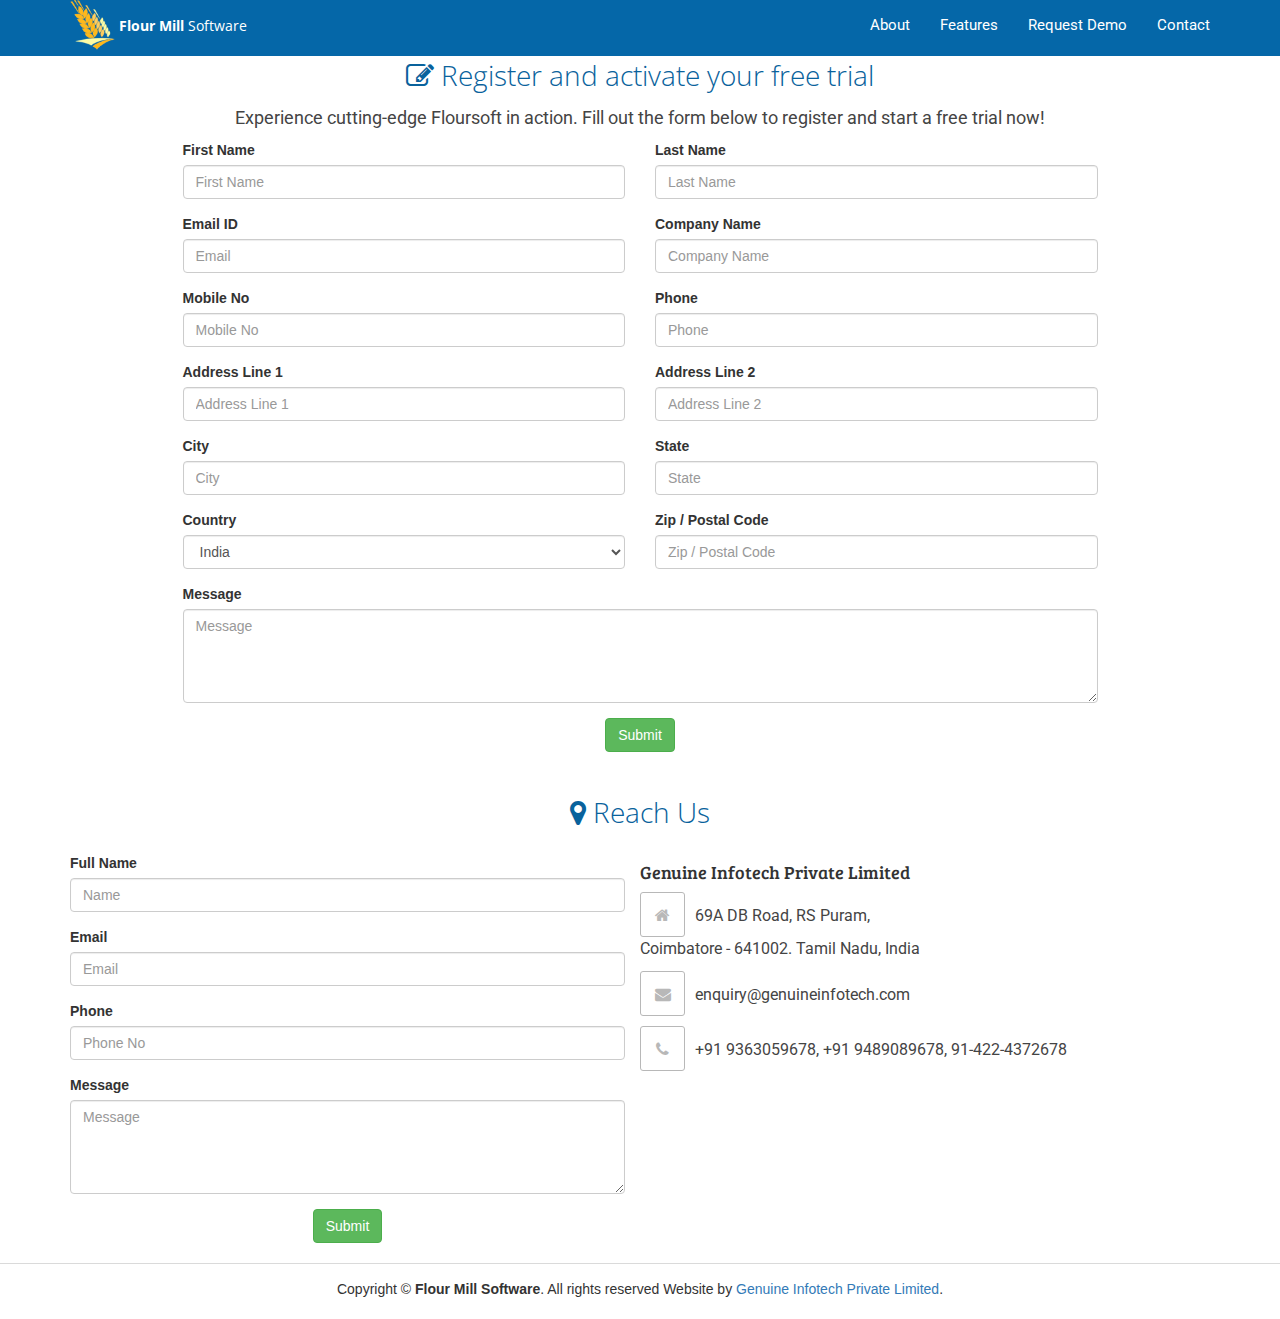
<file: flour-mill-software-free-trial.html>
<!DOCTYPE html>
<html lang="en">
  <head>
    <meta charset="utf-8">
    <meta http-equiv="X-UA-Compatible" content="IE=edge">
    <meta name="viewport" content="width=device-width, initial-scale=1">
    <title>Flour Mill Accounting Software Download-Flour Software Free trial-Flour Mill Software Free Demo-Flour Mill Software Free download-Flour Software |Genuine InfoTech Private Limited</title>
    <meta name="description" content="Flour Mills Software Free Demo-Flour Mills Software Product-Flour Mill Accounting Software download-Flour Mills Software Free Download-Flour Mills Management Software-Flour Mill Industry Software" />
    <meta name="keywords" content="Flour Mill Accounting Software download-Flour Mills Software Free Demo-Flour Mill Software Product-Flour Mill Software Free Download-Flour Mills Management Software-Flour Mill Industry Software-Coimbatore-TamilNadu-India-Flour Software Free trial-Mill Software free download-Flour Software" />
    <link rel="alternate" hreflang="en-us" href="http://www.flourmillsoftware.in/flour-mill-software-free-trial.html" />
    <link rel='canonical' href='http://www.flourmillsoftware.in/flour-mill-software-free-trial.html' />
    
    <link href="/css/bootstrap.min.css" rel="stylesheet">
    <link href="/css/mystyle.min.css" rel="stylesheet">
    <link href="https://fonts.googleapis.com/css?family=Raleway:400,500,700|Roboto:400,500,700|Open+Sans:400,600,700|Bree+Serif|Amaranth|Bitter|Federant|Nova+Square" rel="stylesheet" />
    <link rel="stylesheet" href="https://cdnjs.cloudflare.com/ajax/libs/font-awesome/4.7.0/css/font-awesome.min.css" />
    <script src="https://www.google.com/recaptcha/api.js?render=6Leew_4aAAAAAOyhbCJaNfBmDfkQOeGgiUfK1NVf"></script>

    <!-- HTML5 shim and Respond.js for IE8 support of HTML5 elements and media queries -->
    <!-- WARNING: Respond.js doesn't work if you view the page via file:// -->
    <!--[if lt IE 9]>
      <script src="https://oss.maxcdn.com/html5shiv/3.7.3/html5shiv.min.js"></script>
      <script src="https://oss.maxcdn.com/respond/1.4.2/respond.min.js"></script>
    <![endif]-->
  </head>
  <body>
    <!-- Fixed navbar -->
    <nav class="navbar navbar-default navbar-fixed-top">
      <div class="container">
        <div class="navbar-header">
          <button type="button" class="navbar-toggle collapsed" data-toggle="collapse" data-target="#navbar" aria-expanded="false" aria-controls="navbar">
            <span class="sr-only">Toggle navigation</span>
            <span class="icon-bar"></span>
            <span class="icon-bar"></span>
            <span class="icon-bar"></span>
          </button>
          <div class="head_img"> 
          <img style="position:relative;top:-5px" src="/image/floursoft-logo.png" width="45"> <span><strong>Flour Mill</strong> Software</span>
        </div>
        </div>
        <div id="navbar" class="navbar-collapse collapse"> 
          <ul class="nav navbar-nav navbar-right">
            <li><a href="/about.html">About</a></li>
            <li><a href="/flour-mill-management-software-features.html">Features</a></li> 
            <li><a href="/flour-mill-software-free-trial.html">Request Demo</a></li> 
            <li><a href="/flour-mill-software-contact.html">Contact</a></li> 
          </ul>
        </div><!--/.nav-collapse -->
      </div>
    </nav>
 
  <div class="container">
    <div class="header_title text-center">
        <h2><i class="fa fa-pencil-square-o" aria-hidden="true"></i> Register and activate your free trial</h2>
        <p>Experience cutting-edge Floursoft in action. Fill out the form below to register and start a free trial now!</p> 
    </div>
  </div>  

<div class="container"> 
    <div class="row">
      <div class="col-md-10 col-md-offset-1">
          <form method="post" action="https://e.genuineinfotech.com/">
            <div class="form-group col-md-6">
            <label for="firstname">First Name</label>
            <input type="text" class="form-control" name="FirstName" id="firstname" placeholder="First Name" required="true" />
          </div>
          <div class="form-group col-md-6">
            <label for="lastname">Last Name</label>
            <input type="text" class="form-control" Name="LastName" id="lastname" placeholder="Last Name">
          </div>
          <div class="form-group col-md-6">
            <label for="email">Email ID</label>
            <input type="email" class="form-control" name="email" id="email" placeholder="Email" required="true" />
          </div>
          <div class="form-group col-md-6">
            <label for="companyname">Company Name</label>
            <input type="text" class="form-control" Name="Company" id="companyname" placeholder="Company Name">
          </div>
          <div class="form-group col-md-6">
            <label for="mobile">Mobile No</label>
            <input type="text" class="form-control" name="Mobile"  id="mobile" placeholder="Mobile No" required="true" />
          </div>
          <div class="form-group col-md-6">
            <label for="phone">Phone</label>
            <input type="text" class="form-control" name="Phone" id="phone" placeholder="Phone">
          </div>
          <div class="form-group col-md-6">
            <label for="address1">Address Line 1</label>
            <input type="text" class="form-control" name="Address Line 1" id="address1" placeholder="Address Line 1">
          </div>
          <div class="form-group col-md-6">
            <label for="address2">Address Line 2</label>
            <input type="text" class="form-control" name="Address Line 2" id="address2" placeholder="Address Line 2">
          </div>
          <div class="form-group col-md-6">
            <label for="city">City</label>
            <input type="text" class="form-control" name="City" id="city" placeholder="City" required="true" />
          </div>
          <div class="form-group col-md-6">
            <label for="state">State</label>
            <input type="text" class="form-control" name="State" id="state" placeholder="State">
          </div>
          <div class="form-group col-md-6">
            <label for="country">Country</label>
              <select class="form-control" id="country" name="country">
                <option value="Afghanistan">Afghanistan</option><option value="Albania">Albania</option><option value="Algeria">Algeria</option><option value="American Samoa">American Samoa</option><option value="Andorra">Andorra</option><option value="Angola">Angola</option><option value="Antigua and Barbuda">Antigua and Barbuda</option><option value="Argentina">Argentina</option><option value="Armenia">Armenia</option><option value="Australia">Australia</option><option value="Austria">Austria</option><option value="Azerbaijan">Azerbaijan</option><option value="Bahamas">Bahamas</option><option value="Bahrain">Bahrain</option><option value="Bangladesh">Bangladesh</option><option value="Barbados">Barbados</option><option value="Belarus">Belarus</option><option value="Belgium">Belgium</option><option value="Belize">Belize</option><option value="Benin">Benin</option><option value="Bermuda">Bermuda</option><option value="Bhutan">Bhutan</option><option value="Bolivia">Bolivia</option><option value="Bosnia and Herzegovina">Bosnia and Herzegovina</option><option value="Botswana">Botswana</option><option value="Brazil">Brazil</option><option value="Brunei">Brunei</option><option value="Bulgaria">Bulgaria</option><option value="Burkina Faso">Burkina Faso</option><option value="Burundi">Burundi</option><option value="Cambodia">Cambodia</option><option value="Cameroon">Cameroon</option><option value="Canada">Canada</option><option value="Cape Verde">Cape Verde</option><option value="Cayman Islands">Cayman Islands</option><option value="Central African Republic">Central African Republic</option><option value="Chad">Chad</option><option value="Chile">Chile</option><option value="China">China</option><option value="Colombia">Colombia</option><option value="Comoros">Comoros</option><option value="Congo, Democratic Republic of the">Congo, Democratic Republic of the</option><option value="Congo, Republic of the">Congo, Republic of the</option><option value="Costa Rica">Costa Rica</option><option value="C??te d'Ivoire">C??te d'Ivoire</option><option value="Croatia">Croatia</option><option value="Cuba">Cuba</option><option value="Cyprus">Cyprus</option><option value="Czech Republic">Czech Republic</option><option value="Denmark">Denmark</option><option value="Djibouti">Djibouti</option><option value="Dominica">Dominica</option><option value="Dominican Republic">Dominican Republic</option><option value="East Timor">East Timor</option><option value="Ecuador">Ecuador</option><option value="Egypt">Egypt</option><option value="El Salvador">El Salvador</option><option value="Equatorial Guinea">Equatorial Guinea</option><option value="Eritrea">Eritrea</option><option value="Estonia">Estonia</option><option value="Ethiopia">Ethiopia</option><option value="Fiji">Fiji</option><option value="Finland">Finland</option><option value="France">France</option><option value="French Polynesia">French Polynesia</option><option value="Gabon">Gabon</option><option value="Gambia">Gambia</option><option value="Georgia">Georgia</option><option value="Germany">Germany</option><option value="Ghana">Ghana</option><option value="Greece">Greece</option><option value="Greenland">Greenland</option><option value="Grenada">Grenada</option><option value="Guam">Guam</option><option value="Guatemala">Guatemala</option><option value="Guinea">Guinea</option><option value="Guinea-Bissau">Guinea-Bissau</option><option value="Guyana">Guyana</option><option value="Haiti">Haiti</option><option value="Honduras">Honduras</option><option value="Hong Kong">Hong Kong</option><option value="Hungary">Hungary</option><option value="Iceland">Iceland</option><option value="India" selected>India</option><option value="Indonesia">Indonesia</option><option value="Iran">Iran</option><option value="Iraq">Iraq</option><option value="Ireland">Ireland</option><option value="Israel">Israel</option><option value="Italy">Italy</option><option value="Jamaica">Jamaica</option><option value="Japan">Japan</option><option value="Jordan">Jordan</option><option value="Kazakhstan">Kazakhstan</option><option value="Kenya">Kenya</option><option value="Kiribati">Kiribati</option><option value="North Korea">North Korea</option><option value="South Korea">South Korea</option><option value="Kosovo">Kosovo</option><option value="Kuwait">Kuwait</option><option value="Kyrgyzstan">Kyrgyzstan</option><option value="Laos">Laos</option><option value="Latvia">Latvia</option><option value="Lebanon">Lebanon</option><option value="Lesotho">Lesotho</option><option value="Liberia">Liberia</option><option value="Libya">Libya</option><option value="Liechtenstein">Liechtenstein</option><option value="Lithuania">Lithuania</option><option value="Luxembourg">Luxembourg</option><option value="Macedonia">Macedonia</option><option value="Madagascar">Madagascar</option><option value="Malawi">Malawi</option><option value="Malaysia">Malaysia</option><option value="Maldives">Maldives</option><option value="Mali">Mali</option><option value="Malta">Malta</option><option value="Marshall Islands">Marshall Islands</option><option value="Mauritania">Mauritania</option><option value="Mauritius">Mauritius</option><option value="Mexico">Mexico</option><option value="Micronesia">Micronesia</option><option value="Moldova">Moldova</option><option value="Monaco">Monaco</option><option value="Mongolia">Mongolia</option><option value="Montenegro">Montenegro</option><option value="Morocco">Morocco</option><option value="Mozambique">Mozambique</option><option value="Myanmar">Myanmar</option><option value="Namibia">Namibia</option><option value="Nauru">Nauru</option><option value="Nepal">Nepal</option><option value="Netherlands">Netherlands</option><option value="New Zealand">New Zealand</option><option value="Nicaragua">Nicaragua</option><option value="Niger">Niger</option><option value="Nigeria">Nigeria</option><option value="Norway">Norway</option><option value="Northern Mariana Islands">Northern Mariana Islands</option><option value="Oman">Oman</option><option value="Pakistan">Pakistan</option><option value="Palau">Palau</option><option value="Palestine">Palestine</option><option value="Panama">Panama</option><option value="Papua New Guinea">Papua New Guinea</option><option value="Paraguay">Paraguay</option><option value="Peru">Peru</option><option value="Philippines">Philippines</option><option value="Poland">Poland</option><option value="Portugal">Portugal</option><option value="Puerto Rico">Puerto Rico</option><option value="Qatar">Qatar</option><option value="Romania">Romania</option><option value="Russia">Russia</option><option value="Rwanda">Rwanda</option><option value="Saint Kitts and Nevis">Saint Kitts and Nevis</option><option value="Saint Lucia">Saint Lucia</option><option value="Saint Vincent and the Grenadines">Saint Vincent and the Grenadines</option><option value="Samoa">Samoa</option><option value="San Marino">San Marino</option><option value="Sao Tome and Principe">Sao Tome and Principe</option><option value="Saudi Arabia">Saudi Arabia</option><option value="Senegal">Senegal</option><option value="Serbia and Montenegro">Serbia and Montenegro</option><option value="Seychelles">Seychelles</option><option value="Sierra Leone">Sierra Leone</option><option value="Singapore">Singapore</option><option value="Slovakia">Slovakia</option><option value="Slovenia">Slovenia</option><option value="Solomon Islands">Solomon Islands</option><option value="Somalia">Somalia</option><option value="South Africa">South Africa</option><option value="Spain">Spain</option><option value="Sri Lanka">Sri Lanka</option><option value="Sudan">Sudan</option><option value="Sudan, South">Sudan, South</option><option value="Suriname">Suriname</option><option value="Swaziland">Swaziland</option><option value="Sweden">Sweden</option><option value="Switzerland">Switzerland</option><option value="Syria">Syria</option><option value="Taiwan">Taiwan</option><option value="Tajikistan">Tajikistan</option><option value="Tanzania">Tanzania</option><option value="Thailand">Thailand</option><option value="Togo">Togo</option><option value="Tonga">Tonga</option><option value="Trinidad and Tobago">Trinidad and Tobago</option><option value="Tunisia">Tunisia</option><option value="Turkey">Turkey</option><option value="Turkmenistan">Turkmenistan</option><option value="Tuvalu">Tuvalu</option><option value="Uganda">Uganda</option><option value="Ukraine">Ukraine</option><option value="United Arab Emirates">United Arab Emirates</option><option value="United Kingdom">United Kingdom</option><option value="United States">United States</option><option value="Uruguay">Uruguay</option><option value="Uzbekistan">Uzbekistan</option><option value="Vanuatu">Vanuatu</option><option value="Vatican City">Vatican City</option><option value="Venezuela">Venezuela</option><option value="Vietnam">Vietnam</option><option value="Virgin Islands, British">Virgin Islands, British</option><option value="Virgin Islands, U.S.">Virgin Islands, U.S.</option><option value="Yemen">Yemen</option><option value="Zambia">Zambia</option><option value="Zimbabwe">Zimbabwe</option> 
              </select>
          </div>
          <div class="form-group col-md-6">
            <label for="pincode">Zip / Postal Code</label>
            <input type="text" class="form-control" name="Pincode" id="pincode" placeholder="Zip / Postal Code">
          </div>
           <div class="col-md-12">
              <div class="form-group">
                <label for="Message">Message</label>
                <textarea class="form-control" name="Message" id="Message" placeholder="Message" rows="4"></textarea>
              </div>
              <div class="form-group text-center">
                  <input type="hidden" name="_format" value="plain" />
                  <input type="hidden" name="_subject" value="Enquiry form Flourmillsoftware.in"/>
                  <input type="hidden" name="_next" value="http://flourmillsoftware.in/thanks.html"/>
                  <input type="text" name="_gotcha" style="display:none" />
                  <button type="submit" class="btn btn-success">Submit</button>
              </div>
           </div>
         </form>
    </div> 
</div>
</div>  

<!--div class="container">
  <div class="request_demo col-sm-12">
      <div class="demo_txt">
          <img src="/image/demo-rocket.png" alt="request_demo">
          <span>What a pricing plans? We???d love to give you a tour</span>
      </div>
          <a title="REQUEST A DEMO" href="/flour-mill-software-free-trial.html">
               <button type="button" class="btn btn-light">PRICING PLANS</button>
          </a>
      </div>
  </div-->

 <!--================App Feature Area =================-->
 <!--        <section class="app_feature_area" id="feature">
            <div class="container"> 
                <div class="row app_feature_inner">
                    <div class="col-md-3">
                        <div class="app_feature_item_inner">
                            <div class="app_feature_item">
                                <div class="round_icon">
                                    <i class="fa fa-diamond"></i>
                                </div>
                                <a href="#"><h4>Unique Design1</h4></a>
                                <p>There are many variations of passages of Lorem Ipsum available, but the majority have suffered.</p>
                            </div>
                            <div class="app_feature_item">
                               <div class="round_icon">
                                    <i class="fa fa-stack-overflow"></i>
                                </div>
                                <a href="#"><h4>Unique Design</h4></a>
                                <p>There are many variations of passages of Lorem Ipsum available, but the majority have suffered.</p>
                            </div>
                        </div>
                    </div>
                    <div class="col-md-6">
                        <div class="app_round_image">
                            <img class="round_c" src="img/round-circle.png" alt="">
                            <img class="app_mobile" src="img/app-mobile.png" alt="">
                        </div>
                        <div class="app_feature_item app_middle">
                           <div class="round_icon">
                                <i class="fa fa-bar-chart"></i>
                            </div>
                            <a href="#"><h4>Unique Design</h4></a>
                            <p>There are many variations of passages of Lorem Ipsum available, but the majority have suffered alteration .</p>
                        </div>
                    </div>
                    <div class="col-md-3">
                        <div class="app_feature_item_inner left_feature">
                            <div class="app_feature_item">
                                <div class="round_icon">
                                    <i class="fa fa-cloud-download"></i>
                                </div>
                                <a href="#"><h4>Unique Design</h4></a>
                                <p>There are many variations of passages of Lorem Ipsum available, but the majority have suffered.</p>
                            </div>
                            <div class="app_feature_item">
                               <div class="round_icon">
                                    <i class="fa fa-comments-o"></i>
                                </div>
                                <a href="#"><h4>Unique Design</h4></a>
                                <p>There are many variations of passages of Lorem Ipsum available, but the majority have suffered.</p>
                            </div>
                        </div>
                    </div>
                </div>
            </div>
        </section> -->
        <!--================End App Feature Area =================-->

<div class="container">
    <div class="General_feature text-center">
        <h2><i class="fa fa-map-marker" aria-hidden="true"></i> Reach Us</h2>
    </div>
    <div class="row">
      <div class="col-md-6">
          <form method="post" action="https://e.genuineinfotech.com/">
            <div class="form-group">
            <label for="name">Full Name</label>
            <input type="text" class="form-control" name="Name" id="name" placeholder="Name">
          </div>
          <div class="form-group">
            <label for="email">Email</label>
            <input type="email" class="form-control" name="email" id="email" placeholder="Email">
          </div>
          <div class="form-group">
            <label for="phone">Phone</label>
            <input type="text" class="form-control" name="Phone" id="phone" placeholder="Phone No">
          </div>
          <div class="form-group">
            <label for="Message">Message</label>
            <textarea class="form-control" name="Message" id="Message1" placeholder="Message" rows="4"></textarea>
          </div>
          <div class="form-group text-center">
            <input type="hidden" name="_format" value="plain" />
            <input type="hidden" name="_subject" value="Enquiry form Flourmillsoftware.in"/>
            <input type="hidden" name="_next" value="http://flourmillsoftware.in/thanks.html"/>
            <input type="text" name="_gotcha" style="display:none" />
            <button type="submit" class="btn btn-success">Submit</button>
          </div>
         </form>
    </div>
    <div class="footer-contact">
      <h4>Genuine Infotech Private Limited</h4>
      <p><i class="fa fa-home"></i>69A DB Road, RS Puram,<br> Coimbatore - 641002. Tamil Nadu, India </p>
      <p><i class="fa  fa-envelope"></i>enquiry@genuineinfotech.com</p>
      <p><i class="fa  fa-phone"></i>+91 9363059678, +91 9489089678, 91-422-4372678</p> 
    </div>
</div>
</div>
<div class="textwidget"><div class="copyright">Copyright &copy; <strong>Flour Mill Software</strong>. All rights reserved Website by <a href="http://www.genuineinfotech.com" title="Flour Mill Software" alt="Flour Mill Software">Genuine Infotech Private Limited</a>.</div></div>
    <script src="https://ajax.googleapis.com/ajax/libs/jquery/1.12.4/jquery.min.js"></script>
    <script src="/js/bootstrap.min.js"></script> 
    <script async src="https://www.googletagmanager.com/gtag/js?id=UA-77289922-1"></script><script>window.dataLayer = window.dataLayer || [];function gtag(){dataLayer.push(arguments);}gtag('js', new Date());gtag('config', 'UA-77289922-1');</script>
<script type="text/javascript">
  $(document).ready(function(){
    $( "input[name='email']" ).on("change",function(){
        $("input[name='_gotcha']").val("");
        grecaptcha.ready(function() {
         grecaptcha.execute('6Leew_4aAAAAAOyhbCJaNfBmDfkQOeGgiUfK1NVf', {action: 'submit'}).then(function(token) {
             /*console.log( "token \n " + token);*/
             $("input[name='_gotcha']").val(token);
         });
        });
    });
  });
</script>
</body>
</html>
</file>
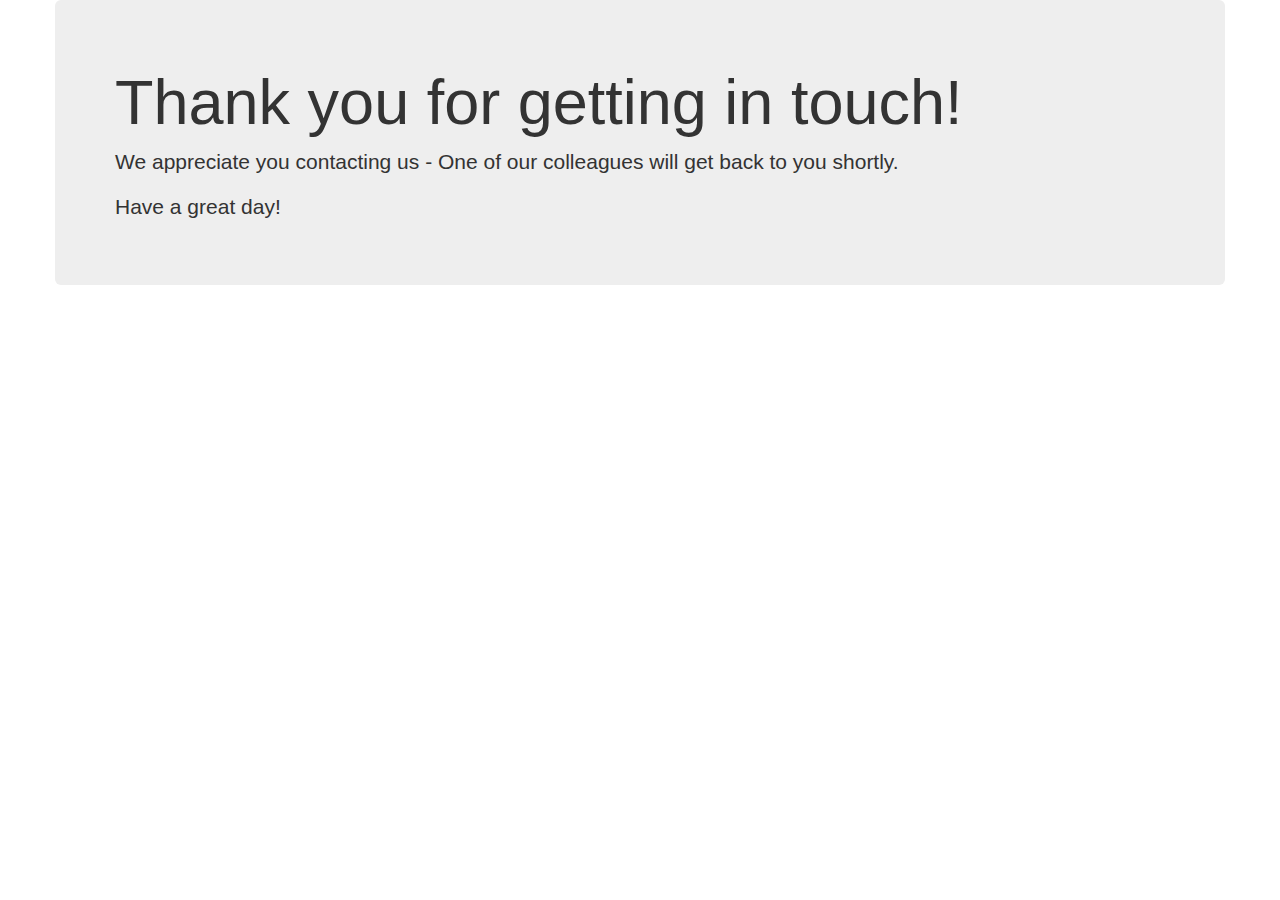
<file: thanks.html>
<!DOCTYPE html>
<html lang="en">
<head>
  <meta charset='UTF-8' />
  <title>Thank You Redirecting...</title>
  <meta http-equiv="refresh" content="30;url=/" />
  <link href="/css/bootstrap.min.css" rel="stylesheet">
  <link href="https://fonts.googleapis.com/css?family=Raleway:400,500,700|Roboto:400,500,700" rel="stylesheet" />
</head>
<body>
  <div class="container">
    <div class="row">
      <div class="jumbotron">
        <h1>Thank you for getting in touch!</h1>
        <p>We appreciate you contacting us - One of our colleagues will get back to you shortly.</p>
        <p>Have a great day!</p>
      </div>
    </div>
  </div>
  <script async src="https://www.googletagmanager.com/gtag/js?id=UA-77277474-1"></script><script>window.dataLayer = window.dataLayer || [];function gtag(){dataLayer.push(arguments);}gtag('js', new Date());gtag('config', 'UA-77289922-1');</script>
</body>
</html>
</file>
<file: css/mystyle.min.css>
.copyright,.feature_head,.footer-contact i,.general_style1 i,.request_demo,.timeline>li>.timeline-badge{text-align:center}.carousel{position:relative;margin-top:50px}p{color:#444;font-family:Roboto,sans-serif;font-size:16px;line-height:24px;margin:0 0 10px}h1,h2,h3,h4{font-family:"Bree Serif",sans-serif;font-weight:500}h5,ul>li>a{font-family:Roboto,sans-serif;font-size:15px}.head_img span,.head_img strong{font-family:Open Sans;color:#fff}.header_title{margin-top:60px}.General_feature h2,.header_title h2{font-size:28px;color:#09629c;text-align:center;font-family:Open Sans;font-weight:300;padding-bottom:5px;font-style:normal}.General_feature h2{margin-bottom:20px;padding-top:10px}.header_title p{font-size:18px}.site_head{color:#09629c}.navbar-default{background-color:#0567a8;border-color:#0567a8}.head_img a{text-decoration:none}.head_img strong{font-weight:700}.head_img span{font-weight:400}.navbar-default .navbar-nav>li>a{color:#fff}.navbar-default .navbar-nav>li>a:focus,.navbar-default .navbar-nav>li>a:hover{color:#ffb100;background-color:transparent}.linf{color:#09629c}.overview_ditls{margin-bottom:10px}.bg{background-color:red}.timeline{list-style:none;padding:20px 0;position:relative}.timeline:before{top:0;bottom:0;position:absolute;content:" ";width:3px;background-color:#eee;left:50%;margin-left:-1.5px}.timeline>li{position:relative}.timeline>li:after,.timeline>li:before{content:" ";display:table}.timeline>li:after{clear:both}.timeline>li>.timeline-panel{width:46%;float:left;border:1px solid #d4d4d4;border-radius:2px;padding:20px;position:relative;-webkit-box-shadow:0 1px 6px rgba(0,0,0,.175);box-shadow:0 1px 6px rgba(0,0,0,.175)}.timeline>li>.timeline-panel:before{position:absolute;top:26px;right:-15px;display:inline-block;border-top:15px solid transparent;border-left:15px solid #ccc;border-right:0 solid #ccc;border-bottom:15px solid transparent;content:" "}.timeline>li>.timeline-panel:after{position:absolute;top:27px;right:-14px;display:inline-block;border-top:14px solid transparent;border-left:14px solid #fff;border-right:0 solid #fff;border-bottom:14px solid transparent;content:" "}.timeline>li>.timeline-badge{color:#fff;width:50px;height:50px;line-height:50px;font-size:1.4em;position:absolute;top:16px;left:50%;margin-left:-25px;background-color:#999;z-index:100;border-radius:50%}.timeline>li.timeline-inverted>.timeline-panel{float:right}.timeline>li.timeline-inverted>.timeline-panel:before{border-left-width:0;border-right-width:15px;left:-15px;right:auto}.timeline>li.timeline-inverted>.timeline-panel:after{border-left-width:0;border-right-width:14px;left:-14px;right:auto}.timeline-badge.primary{background-color:#2e6da4!important}.timeline-badge.success{background-color:#3f903f!important}.timeline-badge.warning{background-color:#f0ad4e!important}.timeline-badge.danger{background-color:#d9534f!important}.timeline-badge.info{background-color:#5bc0de!important}.timeline-title{margin-top:0;color:inherit}.timeline-body>p,.timeline-body>ul{margin-bottom:0}.timeline-body>p+p{margin-top:5px}.chat-img{padding-right:8px}.general_style{padding-bottom:20px}.general_style p{font-size:15px;margin:5px 0}.gchat_img{padding-right:15px}.request_demo{background:#0072BD;padding:20px;color:#fff;font-size:22px;margin-top:30px}.footer-contact i{border:1px solid #b8b8b8;width:45px;height:45px;padding:14px;font-size:16px;transition:transform .3s;color:#b8b8b8;border-radius:3px;margin-right:10px}.footer-contact i:hover{transform:scale(1.1);color:#878686}.copyright{font-size:14px;padding:15px 0;margin:5px 0;border-top:1px solid #dadada}.general_style1 i{border:1px solid #FDD835;width:35px;height:35px;padding:9px;font-size:18px;color:#616161;background-color:#FFEB3B;border-radius:50%;margin-right:10px}.bs-slider{overflow:hidden;max-height:700px;position:relative;background:#000}.bs-slider:hover{cursor:-moz-grab;cursor:-webkit-grab}.bs-slider:active{cursor:-moz-grabbing;cursor:-webkit-grabbing}.bs-slider .bs-slider-overlay{position:absolute;top:0;left:0;width:100%;height:100%;background-color:rgba(0,0,0,.4)}.bs-slider>.carousel-inner>.item>a>img,.bs-slider>.carousel-inner>.item>img{margin:auto;width:100%!important}.fade{opacity:1}.fade .item{top:0;z-index:1;opacity:0;width:100%;position:absolute;left:0!important;display:block!important;-webkit-transition:opacity ease-in-out 1s;-moz-transition:opacity ease-in-out 1s;-ms-transition:opacity ease-in-out 1s;-o-transition:opacity ease-in-out 1s;transition:opacity ease-in-out 1s}.fade .item:first-child{top:auto;position:relative}.fade .item.active{opacity:1;z-index:2;-webkit-transition:opacity ease-in-out 1s;-moz-transition:opacity ease-in-out 1s;-ms-transition:opacity ease-in-out 1s;-o-transition:opacity ease-in-out 1s;transition:opacity ease-in-out 1s}.slide_style_right{text-align:right!important}.slide-text{left:0;top:25%;right:0;margin:auto;position:absolute;text-align:left;padding:10px 85px}.slide-text>h1{padding:0;color:#000;font-size:45px;font-style:normal;line-height:84px;margin-bottom:30px;letter-spacing:1px;display:inline-block;text-shadow:2px 2px #fff;-webkit-animation-delay:.7s;animation-delay:.7s}.slide-text>h5{padding:0;color:#000;font-size:20px;line-height:24px;font-weight:300;margin-bottom:40px;text-shadow:1px 1px #fff;letter-spacing:1px;-webkit-animation-delay:1.1s;animation-delay:1.1s}.slide-text>a.btn-default,.slide-text>a.btn-primary{font-weight:400;font-size:13px;line-height:15px;padding:17px 30px;white-space:nowrap;letter-spacing:1px;display:inline-block;text-transform:uppercase;border:none}.slide-text>a.btn-default{color:#000;margin-right:10px;text-align:left;-webkit-animation-delay:2s;animation-delay:2s;-webkit-transition:background .3s ease-in-out,color .3s ease-in-out;transition:background .3s ease-in-out,color .3s ease-in-out}.slide-text>a.btn-primary{color:#fff;cursor:pointer;margin-left:10px;text-align:center;background:#00bfff;text-decoration:none;-webkit-animation-delay:2s;animation-delay:2s;-webkit-transition:background .3s ease-in-out,color .3s ease-in-out;transition:background .3s ease-in-out,color .3s ease-in-out}.slide-text>a:active,.slide-text>a:hover{color:#fff;background:#222;-webkit-transition:background .5s ease-in-out,color .5s ease-in-out;transition:background .5s ease-in-out,color .5s ease-in-out}@media (max-width:991px){.slide-text h1{font-size:40px;line-height:50px;margin-bottom:20px}.slide-text>p{font-size:18px}}@media (max-width:768px){.slide-text{padding:10px 50px}.slide-text h1{font-size:30px;line-height:40px;margin-bottom:10px}.slide-text>p{font-size:14px;line-height:20px;margin-bottom:20px}.control-round .carousel-control{display:none}}@media (max-width:480px){.slide-text{padding:10px 30px}.slide-text h1{font-size:20px;line-height:25px;margin-bottom:5px}.slide-text>p{font-size:12px;line-height:18px;margin-bottom:10px}.slide-text>a.btn-default,.slide-text>a.btn-primary{font-size:10px;line-height:10px;margin-right:10px;text-align:center;padding:10px 15px}.indicators-line>.carousel-indicators{display:none}}
</file>
